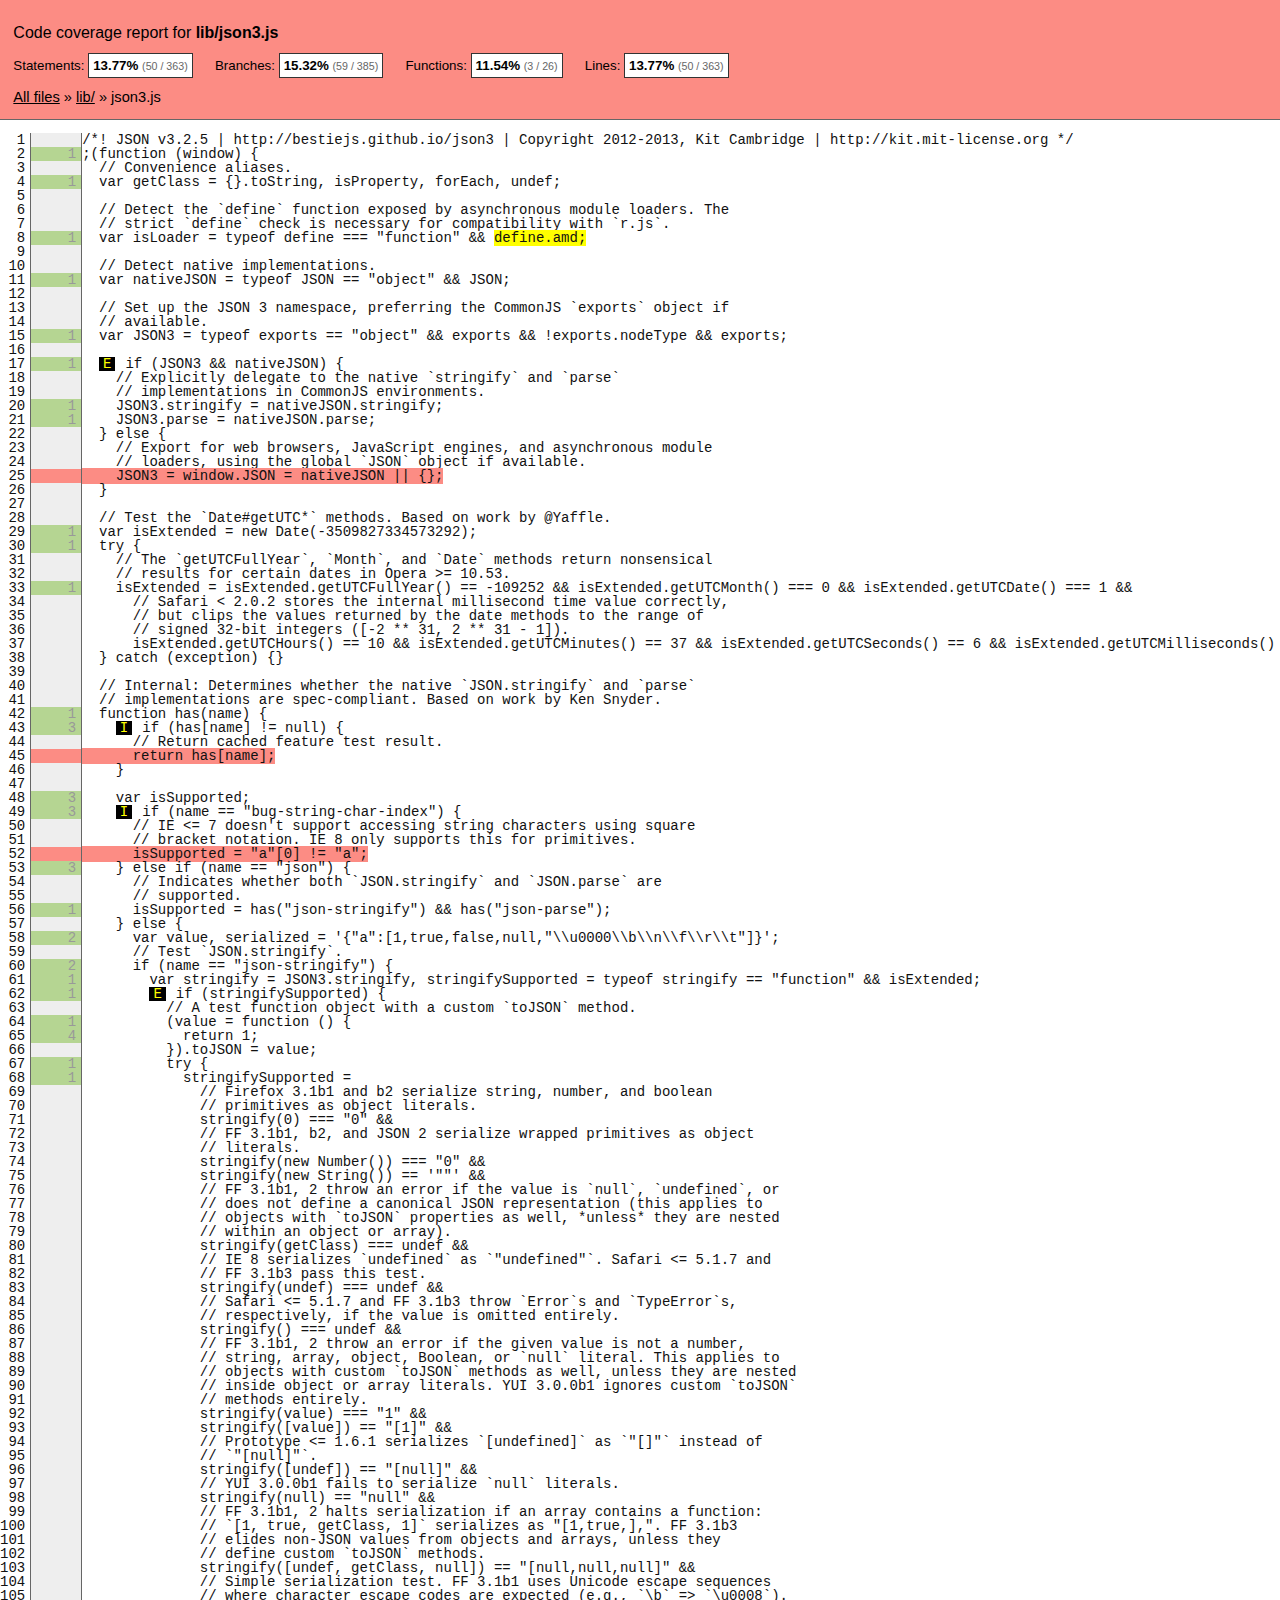
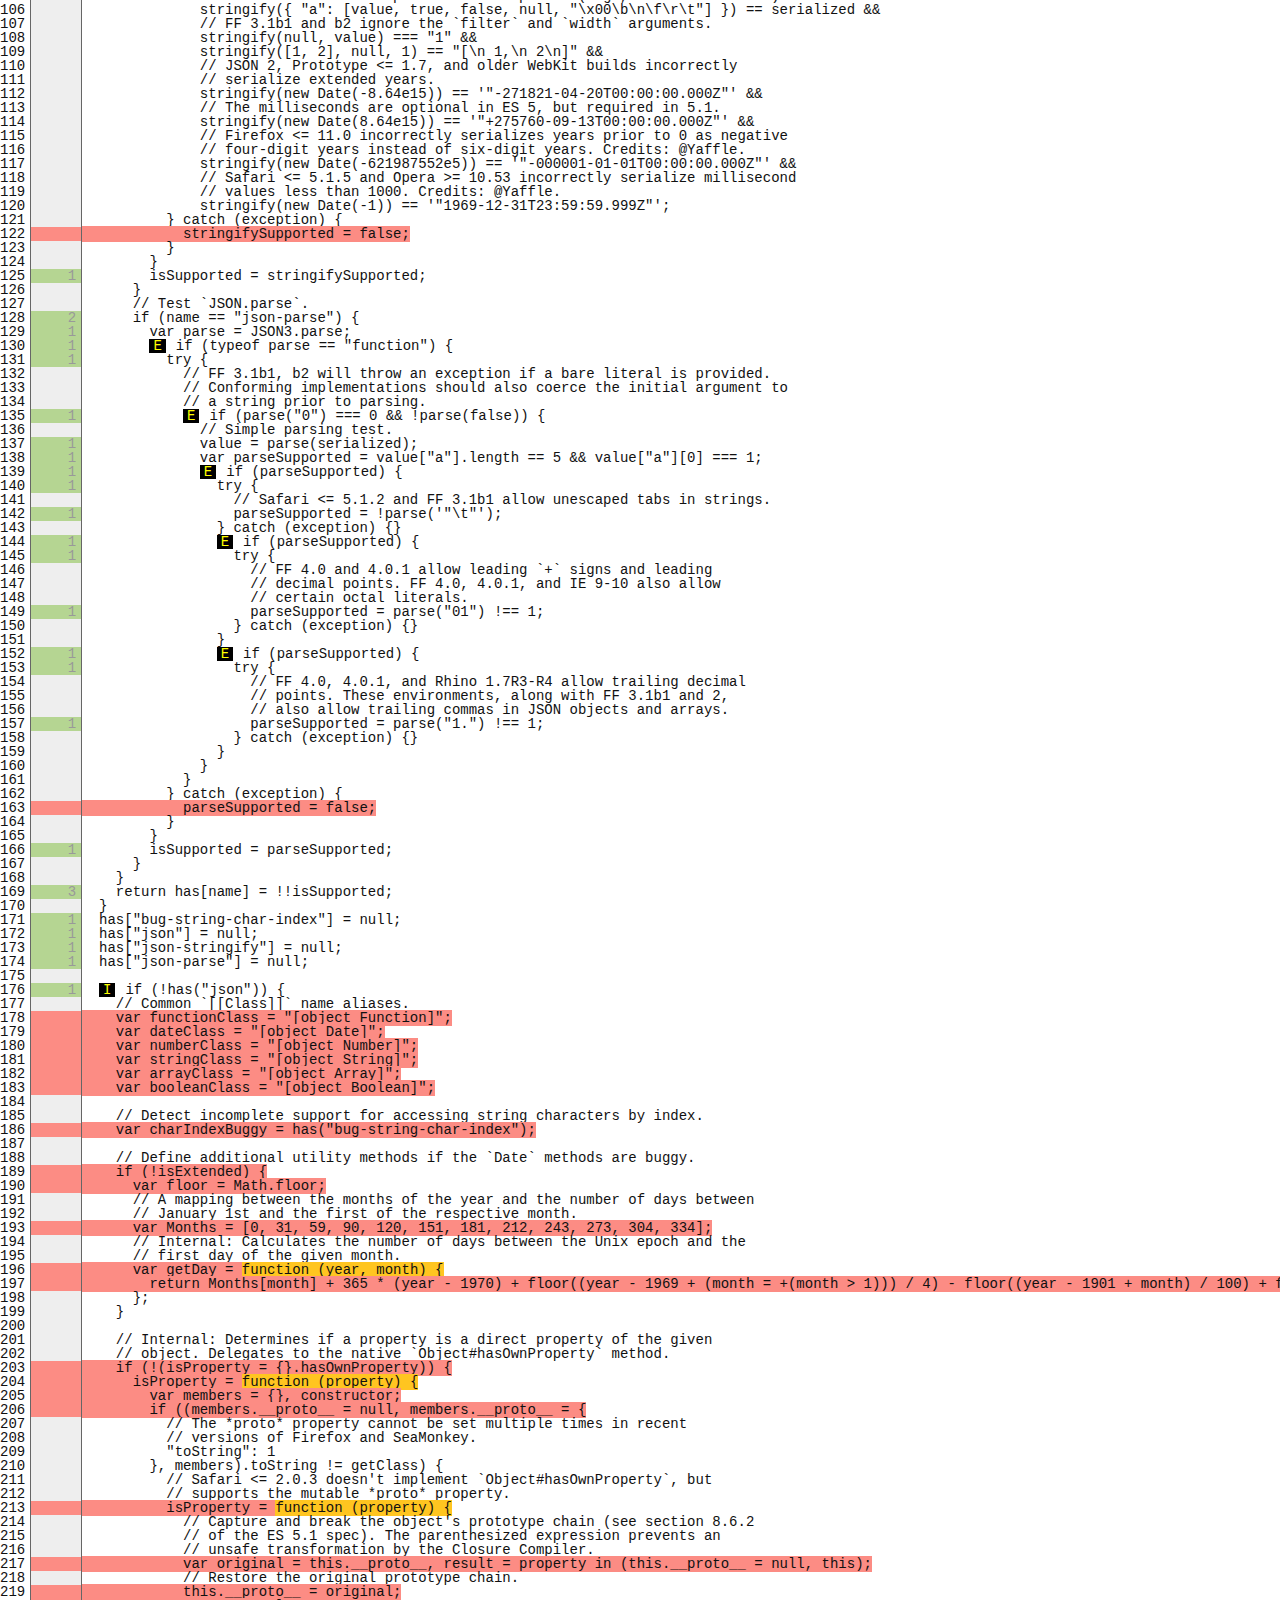
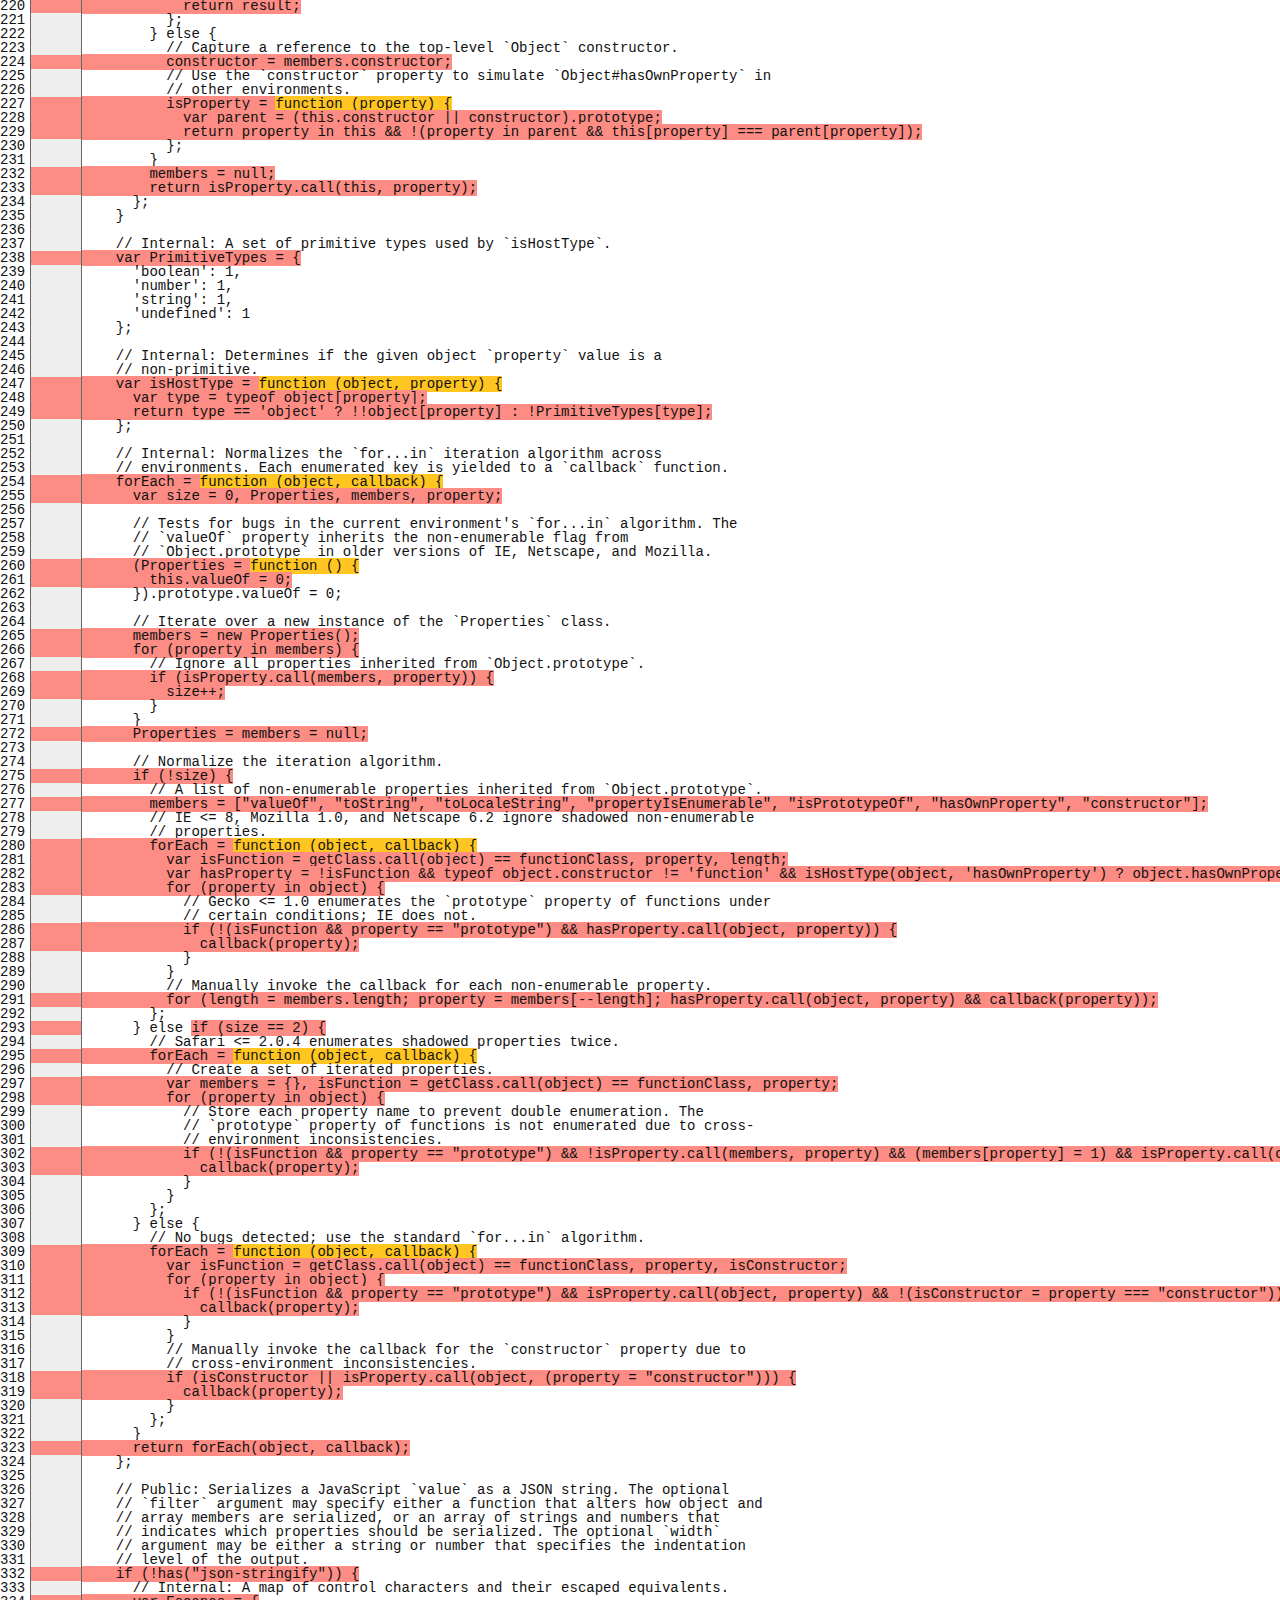
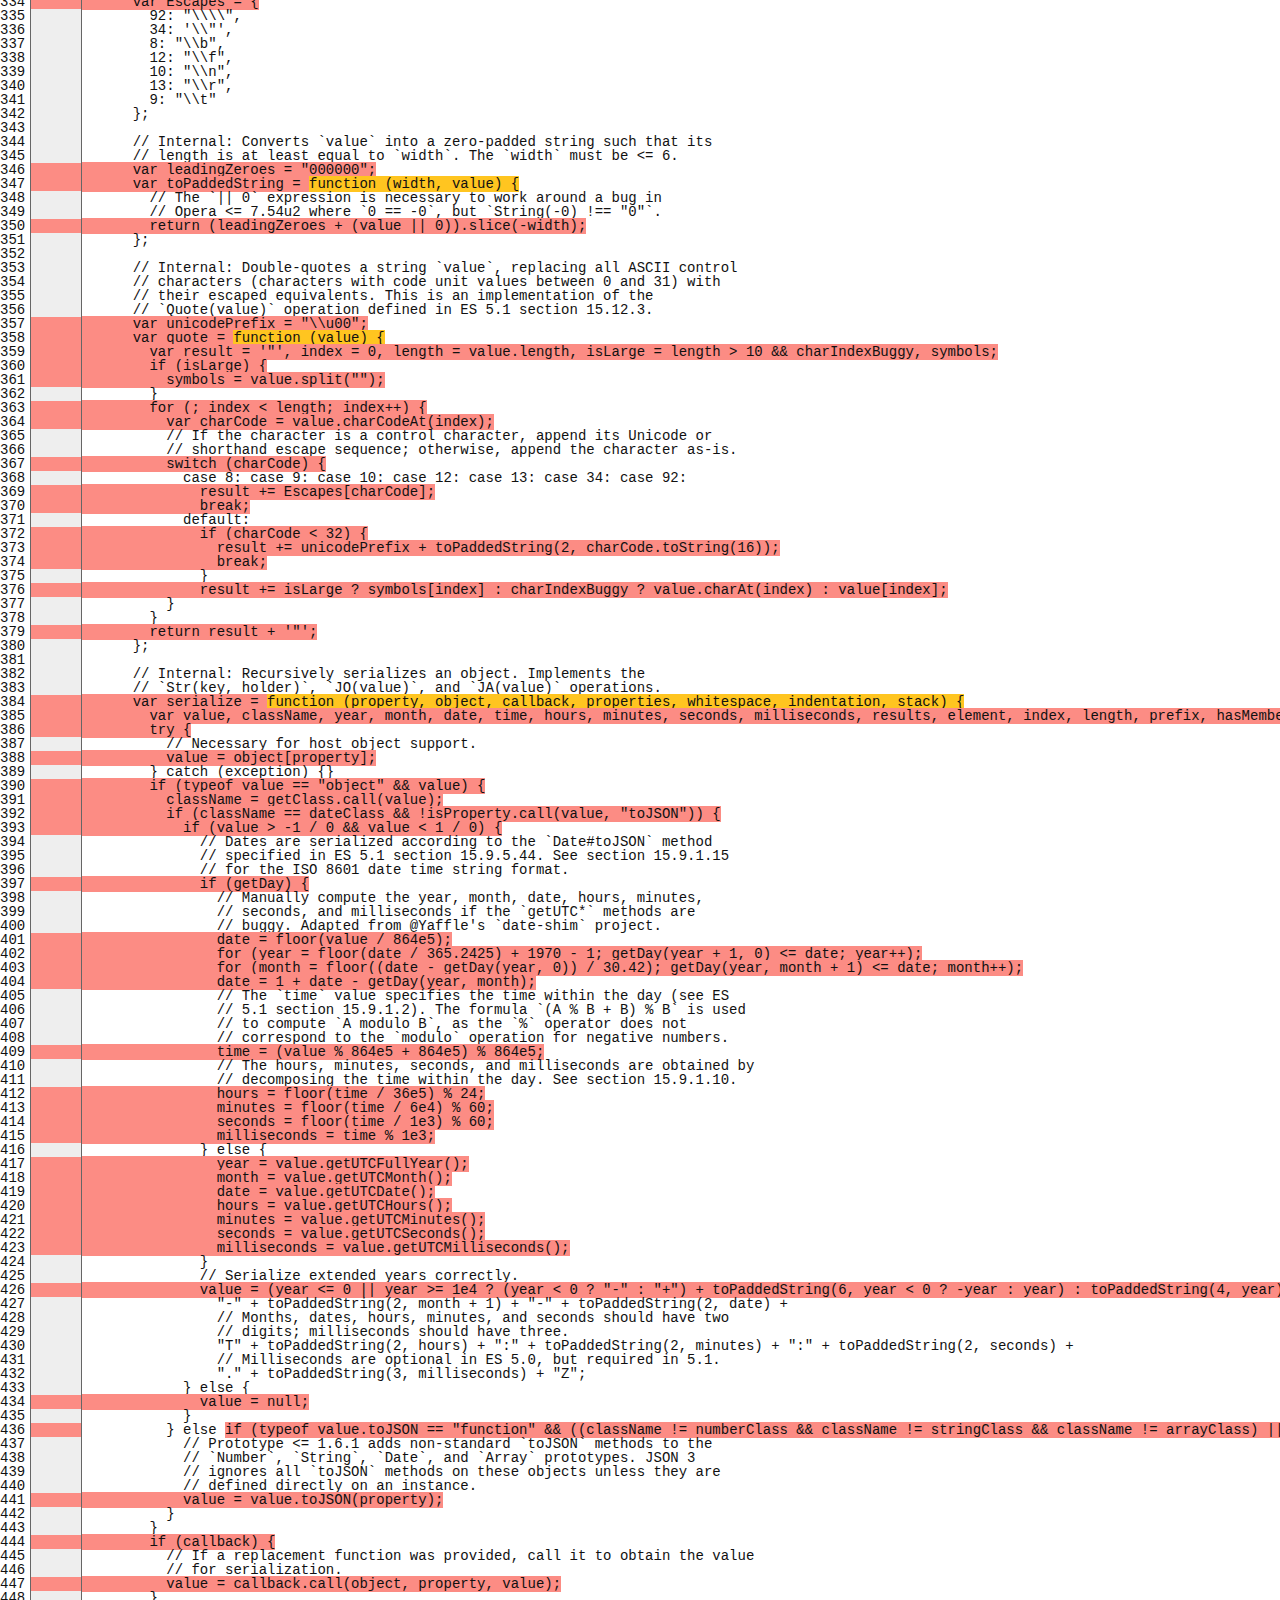
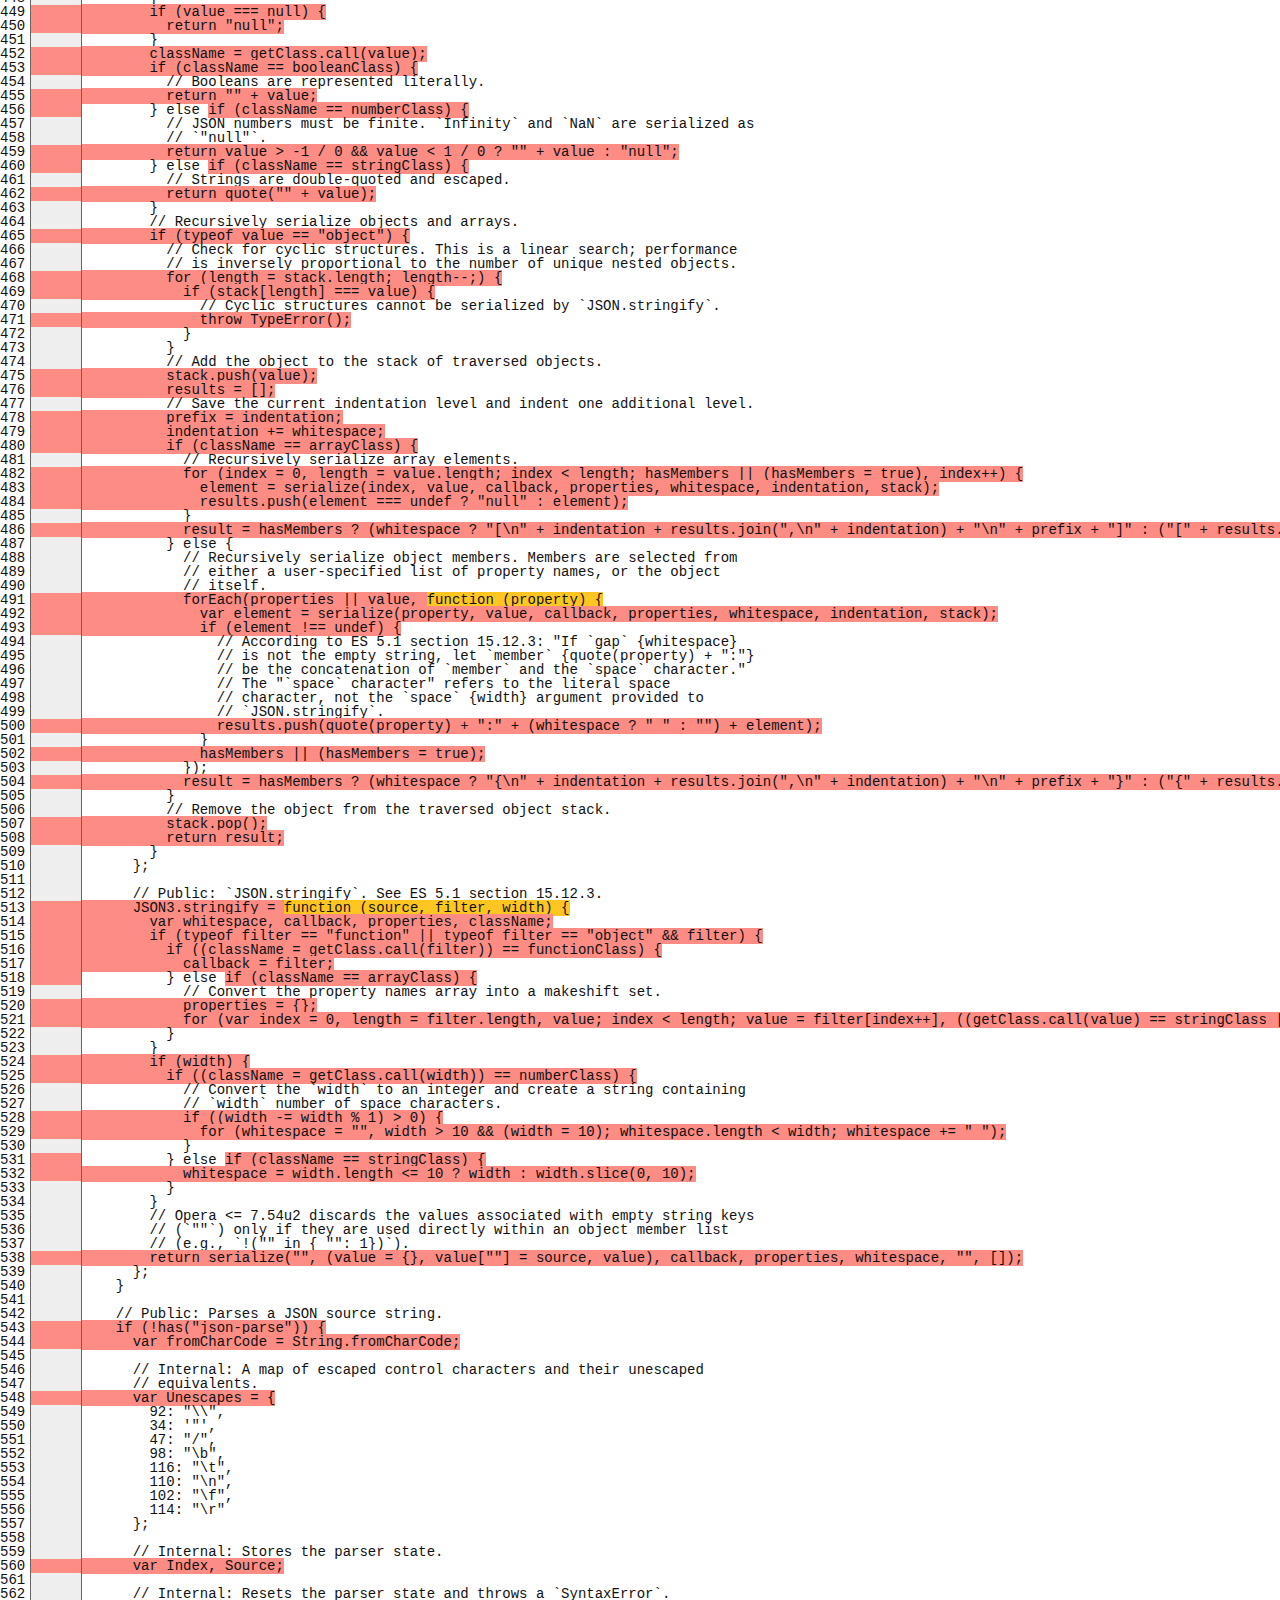
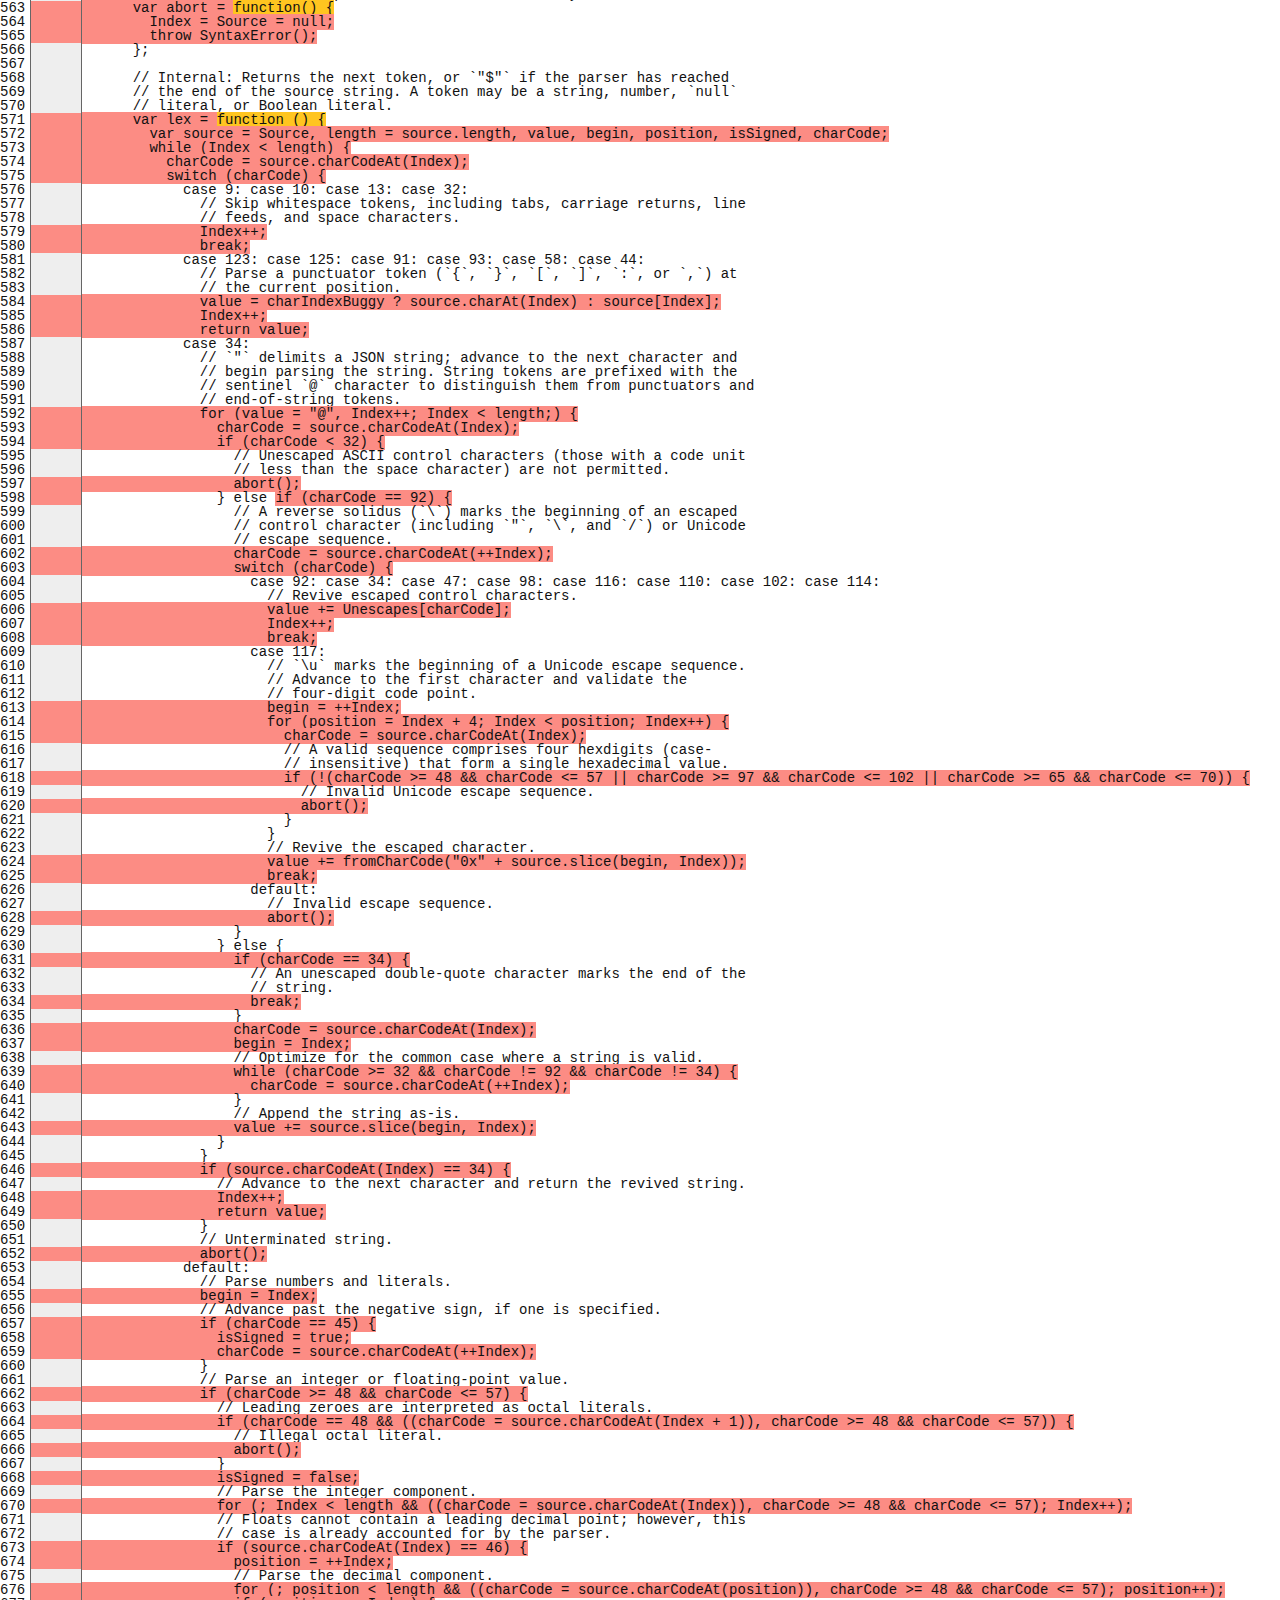
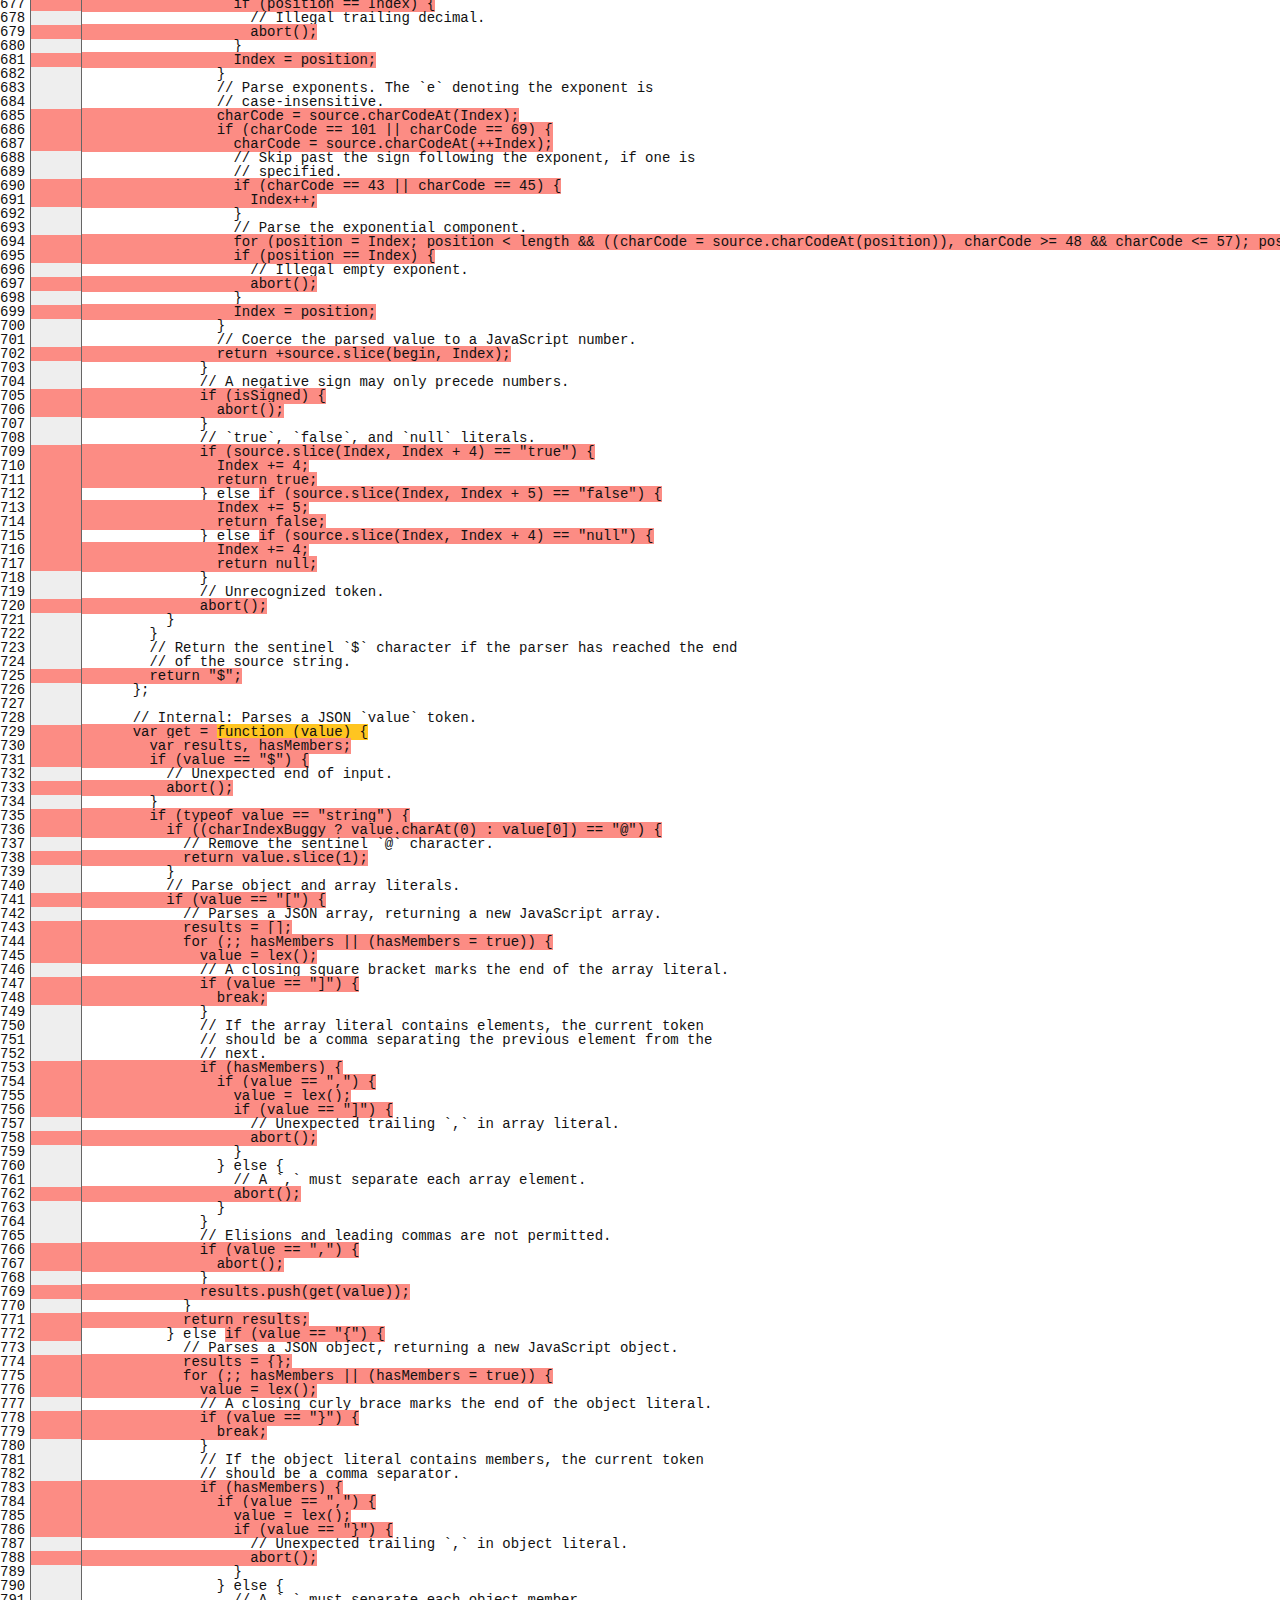
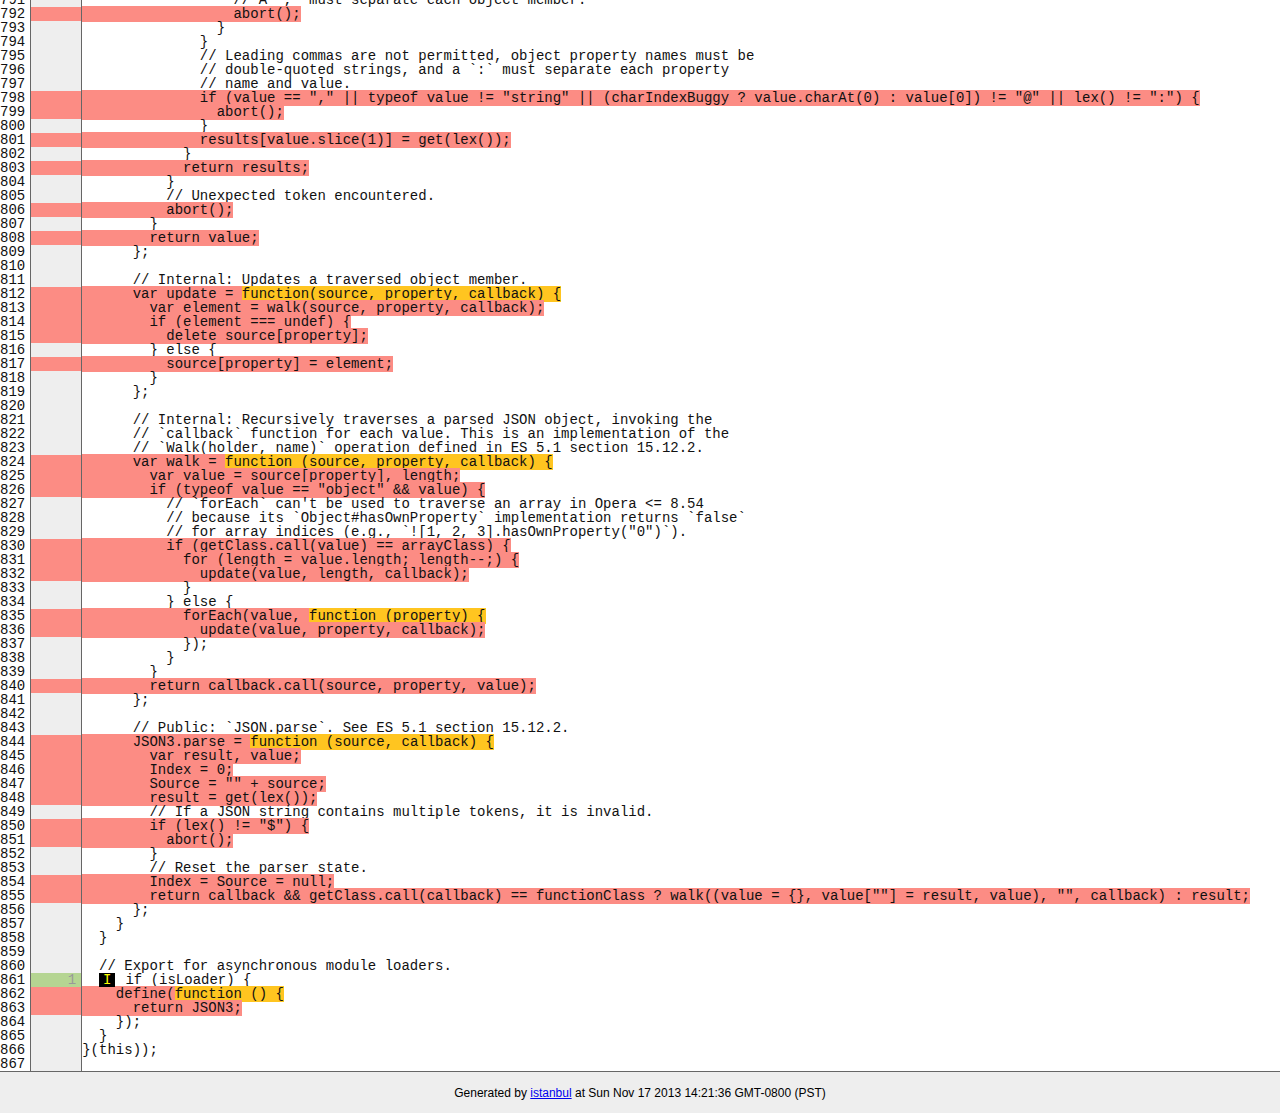
<file: _session 2/p5.FaceOSC/node_modules/socket.io-adapter/node_modules/json3/coverage/lcov-report/lib/json3.js.html>
<!doctype html>
<html lang="en">
<head>
    <title>Code coverage report for lib/json3.js</title>
    <meta charset="utf-8">

    <link rel="stylesheet" href="../prettify.css">

    <style>
        body, html {
            margin:0; padding: 0;
        }
        body {
            font-family: Helvetica Neue, Helvetica,Arial;
            font-size: 10pt;
        }
        div.header, div.footer {
            background: #eee;
            padding: 1em;
        }
        div.header {
            z-index: 100;
            position: fixed;
            top: 0;
            border-bottom: 1px solid #666;
            width: 100%;
        }
        div.footer {
            border-top: 1px solid #666;
        }
        div.body {
            margin-top: 10em;
        }
        div.meta {
            font-size: 90%;
            text-align: center;
        }
        h1, h2, h3 {
            font-weight: normal;
        }
        h1 {
            font-size: 12pt;
        }
        h2 {
            font-size: 10pt;
        }
        pre {
            font-family: Consolas, Menlo, Monaco, monospace;
            margin: 0;
            padding: 0;
            line-height: 14px;
            font-size: 14px;
            -moz-tab-size: 2;
            -o-tab-size:  2;
            tab-size: 2;
        }

        div.path { font-size: 110%; }
        div.path a:link, div.path a:visited { color: #000; }
        table.coverage { border-collapse: collapse; margin:0; padding: 0 }

        table.coverage td {
            margin: 0;
            padding: 0;
            color: #111;
            vertical-align: top;
        }
        table.coverage td.line-count {
            width: 50px;
            text-align: right;
            padding-right: 5px;
        }
        table.coverage td.line-coverage {
            color: #777 !important;
            text-align: right;
            border-left: 1px solid #666;
            border-right: 1px solid #666;
        }

        table.coverage td.text {
        }

        table.coverage td span.cline-any {
            display: inline-block;
            padding: 0 5px;
            width: 40px;
        }
        table.coverage td span.cline-neutral {
            background: #eee;
        }
        table.coverage td span.cline-yes {
            background: #b5d592;
            color: #999;
        }
        table.coverage td span.cline-no {
            background: #fc8c84;
        }

        .cstat-yes { color: #111; }
        .cstat-no { background: #fc8c84; color: #111; }
        .fstat-no { background: #ffc520; color: #111 !important; }
        .cbranch-no { background:  yellow !important; color: #111; }
        .missing-if-branch {
            display: inline-block;
            margin-right: 10px;
            position: relative;
            padding: 0 4px;
            background: black;
            color: yellow;
            xtext-decoration: line-through;
        }
        .missing-if-branch .typ {
            color: inherit !important;
        }

        .entity, .metric { font-weight: bold; }
        .metric { display: inline-block; border: 1px solid #333; padding: 0.3em; background: white; }
        .metric small { font-size: 80%; font-weight: normal; color: #666; }

        div.coverage-summary table { border-collapse: collapse; margin: 3em; font-size: 110%; }
        div.coverage-summary td, div.coverage-summary table  th { margin: 0; padding: 0.25em 1em; border-top: 1px solid #666; border-bottom: 1px solid #666; }
        div.coverage-summary th { text-align: left; border: 1px solid #666; background: #eee; font-weight: normal; }
        div.coverage-summary th.file { border-right: none !important; }
        div.coverage-summary th.pic { border-left: none !important; text-align: right; }
        div.coverage-summary th.pct { border-right: none !important; }
        div.coverage-summary th.abs { border-left: none !important; text-align: right; }
        div.coverage-summary td.pct { text-align: right; border-left: 1px solid #666; }
        div.coverage-summary td.abs { text-align: right; font-size: 90%; color: #444; border-right: 1px solid #666; }
        div.coverage-summary td.file { text-align: right; border-left: 1px solid #666; white-space: nowrap;  }
        div.coverage-summary td.pic { min-width: 120px !important;  }
        div.coverage-summary a:link { text-decoration: none; color: #000; }
        div.coverage-summary a:visited { text-decoration: none; color: #333; }
        div.coverage-summary a:hover { text-decoration: underline; }
        div.coverage-summary tfoot td { border-top: 1px solid #666; }

        div.coverage-summary .yui3-datatable-sort-indicator, div.coverage-summary .dummy-sort-indicator {
            height: 10px;
            width: 7px;
            display: inline-block;
            margin-left: 0.5em;
        }
        div.coverage-summary .yui3-datatable-sort-indicator {
            background: url("http://yui.yahooapis.com/3.6.0/build/datatable-sort/assets/skins/sam/sort-arrow-sprite.png") no-repeat scroll 0 0 transparent;
        }
        div.coverage-summary .yui3-datatable-sorted .yui3-datatable-sort-indicator {
            background-position: 0 -20px;
        }
        div.coverage-summary .yui3-datatable-sorted-desc .yui3-datatable-sort-indicator {
            background-position: 0 -10px;
        }

        .high { background: #b5d592 !important; }
        .medium { background: #ffe87c !important; }
        .low { background: #fc8c84 !important; }

        span.cover-fill, span.cover-empty {
            display:inline-block;
            border:1px solid #444;
            background: white;
            height: 12px;
        }
        span.cover-fill {
            background: #ccc;
            border-right: 1px solid #444;
        }
        span.cover-empty {
            background: white;
            border-left: none;
        }
        span.cover-full {
            border-right: none !important;
        }
        pre.prettyprint {
            border: none !important;
            padding: 0 !important;
            margin: 0 !important;
        }
        .com { color: #999 !important; }
    </style>
</head>
<body>
<div class="header low">
    <h1>Code coverage report for <span class="entity">lib/json3.js</span></h1>
    <h2>
        
        Statements: <span class="metric">13.77% <small>(50 / 363)</small></span> &nbsp;&nbsp;&nbsp;&nbsp;
        
        
        Branches: <span class="metric">15.32% <small>(59 / 385)</small></span> &nbsp;&nbsp;&nbsp;&nbsp;
        
        
        Functions: <span class="metric">11.54% <small>(3 / 26)</small></span> &nbsp;&nbsp;&nbsp;&nbsp;
        
        
        Lines: <span class="metric">13.77% <small>(50 / 363)</small></span> &nbsp;&nbsp;&nbsp;&nbsp;
        
    </h2>
    <div class="path"><a href="../index.html">All files</a> &#187; <a href="index.html">lib/</a> &#187; json3.js</div>
</div>
<div class="body">
<pre><table class="coverage">
<tr><td class="line-count">1
2
3
4
5
6
7
8
9
10
11
12
13
14
15
16
17
18
19
20
21
22
23
24
25
26
27
28
29
30
31
32
33
34
35
36
37
38
39
40
41
42
43
44
45
46
47
48
49
50
51
52
53
54
55
56
57
58
59
60
61
62
63
64
65
66
67
68
69
70
71
72
73
74
75
76
77
78
79
80
81
82
83
84
85
86
87
88
89
90
91
92
93
94
95
96
97
98
99
100
101
102
103
104
105
106
107
108
109
110
111
112
113
114
115
116
117
118
119
120
121
122
123
124
125
126
127
128
129
130
131
132
133
134
135
136
137
138
139
140
141
142
143
144
145
146
147
148
149
150
151
152
153
154
155
156
157
158
159
160
161
162
163
164
165
166
167
168
169
170
171
172
173
174
175
176
177
178
179
180
181
182
183
184
185
186
187
188
189
190
191
192
193
194
195
196
197
198
199
200
201
202
203
204
205
206
207
208
209
210
211
212
213
214
215
216
217
218
219
220
221
222
223
224
225
226
227
228
229
230
231
232
233
234
235
236
237
238
239
240
241
242
243
244
245
246
247
248
249
250
251
252
253
254
255
256
257
258
259
260
261
262
263
264
265
266
267
268
269
270
271
272
273
274
275
276
277
278
279
280
281
282
283
284
285
286
287
288
289
290
291
292
293
294
295
296
297
298
299
300
301
302
303
304
305
306
307
308
309
310
311
312
313
314
315
316
317
318
319
320
321
322
323
324
325
326
327
328
329
330
331
332
333
334
335
336
337
338
339
340
341
342
343
344
345
346
347
348
349
350
351
352
353
354
355
356
357
358
359
360
361
362
363
364
365
366
367
368
369
370
371
372
373
374
375
376
377
378
379
380
381
382
383
384
385
386
387
388
389
390
391
392
393
394
395
396
397
398
399
400
401
402
403
404
405
406
407
408
409
410
411
412
413
414
415
416
417
418
419
420
421
422
423
424
425
426
427
428
429
430
431
432
433
434
435
436
437
438
439
440
441
442
443
444
445
446
447
448
449
450
451
452
453
454
455
456
457
458
459
460
461
462
463
464
465
466
467
468
469
470
471
472
473
474
475
476
477
478
479
480
481
482
483
484
485
486
487
488
489
490
491
492
493
494
495
496
497
498
499
500
501
502
503
504
505
506
507
508
509
510
511
512
513
514
515
516
517
518
519
520
521
522
523
524
525
526
527
528
529
530
531
532
533
534
535
536
537
538
539
540
541
542
543
544
545
546
547
548
549
550
551
552
553
554
555
556
557
558
559
560
561
562
563
564
565
566
567
568
569
570
571
572
573
574
575
576
577
578
579
580
581
582
583
584
585
586
587
588
589
590
591
592
593
594
595
596
597
598
599
600
601
602
603
604
605
606
607
608
609
610
611
612
613
614
615
616
617
618
619
620
621
622
623
624
625
626
627
628
629
630
631
632
633
634
635
636
637
638
639
640
641
642
643
644
645
646
647
648
649
650
651
652
653
654
655
656
657
658
659
660
661
662
663
664
665
666
667
668
669
670
671
672
673
674
675
676
677
678
679
680
681
682
683
684
685
686
687
688
689
690
691
692
693
694
695
696
697
698
699
700
701
702
703
704
705
706
707
708
709
710
711
712
713
714
715
716
717
718
719
720
721
722
723
724
725
726
727
728
729
730
731
732
733
734
735
736
737
738
739
740
741
742
743
744
745
746
747
748
749
750
751
752
753
754
755
756
757
758
759
760
761
762
763
764
765
766
767
768
769
770
771
772
773
774
775
776
777
778
779
780
781
782
783
784
785
786
787
788
789
790
791
792
793
794
795
796
797
798
799
800
801
802
803
804
805
806
807
808
809
810
811
812
813
814
815
816
817
818
819
820
821
822
823
824
825
826
827
828
829
830
831
832
833
834
835
836
837
838
839
840
841
842
843
844
845
846
847
848
849
850
851
852
853
854
855
856
857
858
859
860
861
862
863
864
865
866
867</td><td class="line-coverage"><span class="cline-any cline-neutral">&nbsp;</span>
<span class="cline-any cline-yes">1</span>
<span class="cline-any cline-neutral">&nbsp;</span>
<span class="cline-any cline-yes">1</span>
<span class="cline-any cline-neutral">&nbsp;</span>
<span class="cline-any cline-neutral">&nbsp;</span>
<span class="cline-any cline-neutral">&nbsp;</span>
<span class="cline-any cline-yes">1</span>
<span class="cline-any cline-neutral">&nbsp;</span>
<span class="cline-any cline-neutral">&nbsp;</span>
<span class="cline-any cline-yes">1</span>
<span class="cline-any cline-neutral">&nbsp;</span>
<span class="cline-any cline-neutral">&nbsp;</span>
<span class="cline-any cline-neutral">&nbsp;</span>
<span class="cline-any cline-yes">1</span>
<span class="cline-any cline-neutral">&nbsp;</span>
<span class="cline-any cline-yes">1</span>
<span class="cline-any cline-neutral">&nbsp;</span>
<span class="cline-any cline-neutral">&nbsp;</span>
<span class="cline-any cline-yes">1</span>
<span class="cline-any cline-yes">1</span>
<span class="cline-any cline-neutral">&nbsp;</span>
<span class="cline-any cline-neutral">&nbsp;</span>
<span class="cline-any cline-neutral">&nbsp;</span>
<span class="cline-any cline-no">&nbsp;</span>
<span class="cline-any cline-neutral">&nbsp;</span>
<span class="cline-any cline-neutral">&nbsp;</span>
<span class="cline-any cline-neutral">&nbsp;</span>
<span class="cline-any cline-yes">1</span>
<span class="cline-any cline-yes">1</span>
<span class="cline-any cline-neutral">&nbsp;</span>
<span class="cline-any cline-neutral">&nbsp;</span>
<span class="cline-any cline-yes">1</span>
<span class="cline-any cline-neutral">&nbsp;</span>
<span class="cline-any cline-neutral">&nbsp;</span>
<span class="cline-any cline-neutral">&nbsp;</span>
<span class="cline-any cline-neutral">&nbsp;</span>
<span class="cline-any cline-neutral">&nbsp;</span>
<span class="cline-any cline-neutral">&nbsp;</span>
<span class="cline-any cline-neutral">&nbsp;</span>
<span class="cline-any cline-neutral">&nbsp;</span>
<span class="cline-any cline-yes">1</span>
<span class="cline-any cline-yes">3</span>
<span class="cline-any cline-neutral">&nbsp;</span>
<span class="cline-any cline-no">&nbsp;</span>
<span class="cline-any cline-neutral">&nbsp;</span>
<span class="cline-any cline-neutral">&nbsp;</span>
<span class="cline-any cline-yes">3</span>
<span class="cline-any cline-yes">3</span>
<span class="cline-any cline-neutral">&nbsp;</span>
<span class="cline-any cline-neutral">&nbsp;</span>
<span class="cline-any cline-no">&nbsp;</span>
<span class="cline-any cline-yes">3</span>
<span class="cline-any cline-neutral">&nbsp;</span>
<span class="cline-any cline-neutral">&nbsp;</span>
<span class="cline-any cline-yes">1</span>
<span class="cline-any cline-neutral">&nbsp;</span>
<span class="cline-any cline-yes">2</span>
<span class="cline-any cline-neutral">&nbsp;</span>
<span class="cline-any cline-yes">2</span>
<span class="cline-any cline-yes">1</span>
<span class="cline-any cline-yes">1</span>
<span class="cline-any cline-neutral">&nbsp;</span>
<span class="cline-any cline-yes">1</span>
<span class="cline-any cline-yes">4</span>
<span class="cline-any cline-neutral">&nbsp;</span>
<span class="cline-any cline-yes">1</span>
<span class="cline-any cline-yes">1</span>
<span class="cline-any cline-neutral">&nbsp;</span>
<span class="cline-any cline-neutral">&nbsp;</span>
<span class="cline-any cline-neutral">&nbsp;</span>
<span class="cline-any cline-neutral">&nbsp;</span>
<span class="cline-any cline-neutral">&nbsp;</span>
<span class="cline-any cline-neutral">&nbsp;</span>
<span class="cline-any cline-neutral">&nbsp;</span>
<span class="cline-any cline-neutral">&nbsp;</span>
<span class="cline-any cline-neutral">&nbsp;</span>
<span class="cline-any cline-neutral">&nbsp;</span>
<span class="cline-any cline-neutral">&nbsp;</span>
<span class="cline-any cline-neutral">&nbsp;</span>
<span class="cline-any cline-neutral">&nbsp;</span>
<span class="cline-any cline-neutral">&nbsp;</span>
<span class="cline-any cline-neutral">&nbsp;</span>
<span class="cline-any cline-neutral">&nbsp;</span>
<span class="cline-any cline-neutral">&nbsp;</span>
<span class="cline-any cline-neutral">&nbsp;</span>
<span class="cline-any cline-neutral">&nbsp;</span>
<span class="cline-any cline-neutral">&nbsp;</span>
<span class="cline-any cline-neutral">&nbsp;</span>
<span class="cline-any cline-neutral">&nbsp;</span>
<span class="cline-any cline-neutral">&nbsp;</span>
<span class="cline-any cline-neutral">&nbsp;</span>
<span class="cline-any cline-neutral">&nbsp;</span>
<span class="cline-any cline-neutral">&nbsp;</span>
<span class="cline-any cline-neutral">&nbsp;</span>
<span class="cline-any cline-neutral">&nbsp;</span>
<span class="cline-any cline-neutral">&nbsp;</span>
<span class="cline-any cline-neutral">&nbsp;</span>
<span class="cline-any cline-neutral">&nbsp;</span>
<span class="cline-any cline-neutral">&nbsp;</span>
<span class="cline-any cline-neutral">&nbsp;</span>
<span class="cline-any cline-neutral">&nbsp;</span>
<span class="cline-any cline-neutral">&nbsp;</span>
<span class="cline-any cline-neutral">&nbsp;</span>
<span class="cline-any cline-neutral">&nbsp;</span>
<span class="cline-any cline-neutral">&nbsp;</span>
<span class="cline-any cline-neutral">&nbsp;</span>
<span class="cline-any cline-neutral">&nbsp;</span>
<span class="cline-any cline-neutral">&nbsp;</span>
<span class="cline-any cline-neutral">&nbsp;</span>
<span class="cline-any cline-neutral">&nbsp;</span>
<span class="cline-any cline-neutral">&nbsp;</span>
<span class="cline-any cline-neutral">&nbsp;</span>
<span class="cline-any cline-neutral">&nbsp;</span>
<span class="cline-any cline-neutral">&nbsp;</span>
<span class="cline-any cline-neutral">&nbsp;</span>
<span class="cline-any cline-neutral">&nbsp;</span>
<span class="cline-any cline-neutral">&nbsp;</span>
<span class="cline-any cline-neutral">&nbsp;</span>
<span class="cline-any cline-neutral">&nbsp;</span>
<span class="cline-any cline-neutral">&nbsp;</span>
<span class="cline-any cline-no">&nbsp;</span>
<span class="cline-any cline-neutral">&nbsp;</span>
<span class="cline-any cline-neutral">&nbsp;</span>
<span class="cline-any cline-yes">1</span>
<span class="cline-any cline-neutral">&nbsp;</span>
<span class="cline-any cline-neutral">&nbsp;</span>
<span class="cline-any cline-yes">2</span>
<span class="cline-any cline-yes">1</span>
<span class="cline-any cline-yes">1</span>
<span class="cline-any cline-yes">1</span>
<span class="cline-any cline-neutral">&nbsp;</span>
<span class="cline-any cline-neutral">&nbsp;</span>
<span class="cline-any cline-neutral">&nbsp;</span>
<span class="cline-any cline-yes">1</span>
<span class="cline-any cline-neutral">&nbsp;</span>
<span class="cline-any cline-yes">1</span>
<span class="cline-any cline-yes">1</span>
<span class="cline-any cline-yes">1</span>
<span class="cline-any cline-yes">1</span>
<span class="cline-any cline-neutral">&nbsp;</span>
<span class="cline-any cline-yes">1</span>
<span class="cline-any cline-neutral">&nbsp;</span>
<span class="cline-any cline-yes">1</span>
<span class="cline-any cline-yes">1</span>
<span class="cline-any cline-neutral">&nbsp;</span>
<span class="cline-any cline-neutral">&nbsp;</span>
<span class="cline-any cline-neutral">&nbsp;</span>
<span class="cline-any cline-yes">1</span>
<span class="cline-any cline-neutral">&nbsp;</span>
<span class="cline-any cline-neutral">&nbsp;</span>
<span class="cline-any cline-yes">1</span>
<span class="cline-any cline-yes">1</span>
<span class="cline-any cline-neutral">&nbsp;</span>
<span class="cline-any cline-neutral">&nbsp;</span>
<span class="cline-any cline-neutral">&nbsp;</span>
<span class="cline-any cline-yes">1</span>
<span class="cline-any cline-neutral">&nbsp;</span>
<span class="cline-any cline-neutral">&nbsp;</span>
<span class="cline-any cline-neutral">&nbsp;</span>
<span class="cline-any cline-neutral">&nbsp;</span>
<span class="cline-any cline-neutral">&nbsp;</span>
<span class="cline-any cline-no">&nbsp;</span>
<span class="cline-any cline-neutral">&nbsp;</span>
<span class="cline-any cline-neutral">&nbsp;</span>
<span class="cline-any cline-yes">1</span>
<span class="cline-any cline-neutral">&nbsp;</span>
<span class="cline-any cline-neutral">&nbsp;</span>
<span class="cline-any cline-yes">3</span>
<span class="cline-any cline-neutral">&nbsp;</span>
<span class="cline-any cline-yes">1</span>
<span class="cline-any cline-yes">1</span>
<span class="cline-any cline-yes">1</span>
<span class="cline-any cline-yes">1</span>
<span class="cline-any cline-neutral">&nbsp;</span>
<span class="cline-any cline-yes">1</span>
<span class="cline-any cline-neutral">&nbsp;</span>
<span class="cline-any cline-no">&nbsp;</span>
<span class="cline-any cline-no">&nbsp;</span>
<span class="cline-any cline-no">&nbsp;</span>
<span class="cline-any cline-no">&nbsp;</span>
<span class="cline-any cline-no">&nbsp;</span>
<span class="cline-any cline-no">&nbsp;</span>
<span class="cline-any cline-neutral">&nbsp;</span>
<span class="cline-any cline-neutral">&nbsp;</span>
<span class="cline-any cline-no">&nbsp;</span>
<span class="cline-any cline-neutral">&nbsp;</span>
<span class="cline-any cline-neutral">&nbsp;</span>
<span class="cline-any cline-no">&nbsp;</span>
<span class="cline-any cline-no">&nbsp;</span>
<span class="cline-any cline-neutral">&nbsp;</span>
<span class="cline-any cline-neutral">&nbsp;</span>
<span class="cline-any cline-no">&nbsp;</span>
<span class="cline-any cline-neutral">&nbsp;</span>
<span class="cline-any cline-neutral">&nbsp;</span>
<span class="cline-any cline-no">&nbsp;</span>
<span class="cline-any cline-no">&nbsp;</span>
<span class="cline-any cline-neutral">&nbsp;</span>
<span class="cline-any cline-neutral">&nbsp;</span>
<span class="cline-any cline-neutral">&nbsp;</span>
<span class="cline-any cline-neutral">&nbsp;</span>
<span class="cline-any cline-neutral">&nbsp;</span>
<span class="cline-any cline-no">&nbsp;</span>
<span class="cline-any cline-no">&nbsp;</span>
<span class="cline-any cline-no">&nbsp;</span>
<span class="cline-any cline-no">&nbsp;</span>
<span class="cline-any cline-neutral">&nbsp;</span>
<span class="cline-any cline-neutral">&nbsp;</span>
<span class="cline-any cline-neutral">&nbsp;</span>
<span class="cline-any cline-neutral">&nbsp;</span>
<span class="cline-any cline-neutral">&nbsp;</span>
<span class="cline-any cline-neutral">&nbsp;</span>
<span class="cline-any cline-no">&nbsp;</span>
<span class="cline-any cline-neutral">&nbsp;</span>
<span class="cline-any cline-neutral">&nbsp;</span>
<span class="cline-any cline-neutral">&nbsp;</span>
<span class="cline-any cline-no">&nbsp;</span>
<span class="cline-any cline-neutral">&nbsp;</span>
<span class="cline-any cline-no">&nbsp;</span>
<span class="cline-any cline-no">&nbsp;</span>
<span class="cline-any cline-neutral">&nbsp;</span>
<span class="cline-any cline-neutral">&nbsp;</span>
<span class="cline-any cline-neutral">&nbsp;</span>
<span class="cline-any cline-no">&nbsp;</span>
<span class="cline-any cline-neutral">&nbsp;</span>
<span class="cline-any cline-neutral">&nbsp;</span>
<span class="cline-any cline-no">&nbsp;</span>
<span class="cline-any cline-no">&nbsp;</span>
<span class="cline-any cline-no">&nbsp;</span>
<span class="cline-any cline-neutral">&nbsp;</span>
<span class="cline-any cline-neutral">&nbsp;</span>
<span class="cline-any cline-no">&nbsp;</span>
<span class="cline-any cline-no">&nbsp;</span>
<span class="cline-any cline-neutral">&nbsp;</span>
<span class="cline-any cline-neutral">&nbsp;</span>
<span class="cline-any cline-neutral">&nbsp;</span>
<span class="cline-any cline-neutral">&nbsp;</span>
<span class="cline-any cline-no">&nbsp;</span>
<span class="cline-any cline-neutral">&nbsp;</span>
<span class="cline-any cline-neutral">&nbsp;</span>
<span class="cline-any cline-neutral">&nbsp;</span>
<span class="cline-any cline-neutral">&nbsp;</span>
<span class="cline-any cline-neutral">&nbsp;</span>
<span class="cline-any cline-neutral">&nbsp;</span>
<span class="cline-any cline-neutral">&nbsp;</span>
<span class="cline-any cline-neutral">&nbsp;</span>
<span class="cline-any cline-no">&nbsp;</span>
<span class="cline-any cline-no">&nbsp;</span>
<span class="cline-any cline-no">&nbsp;</span>
<span class="cline-any cline-neutral">&nbsp;</span>
<span class="cline-any cline-neutral">&nbsp;</span>
<span class="cline-any cline-neutral">&nbsp;</span>
<span class="cline-any cline-neutral">&nbsp;</span>
<span class="cline-any cline-no">&nbsp;</span>
<span class="cline-any cline-no">&nbsp;</span>
<span class="cline-any cline-neutral">&nbsp;</span>
<span class="cline-any cline-neutral">&nbsp;</span>
<span class="cline-any cline-neutral">&nbsp;</span>
<span class="cline-any cline-neutral">&nbsp;</span>
<span class="cline-any cline-no">&nbsp;</span>
<span class="cline-any cline-no">&nbsp;</span>
<span class="cline-any cline-neutral">&nbsp;</span>
<span class="cline-any cline-neutral">&nbsp;</span>
<span class="cline-any cline-neutral">&nbsp;</span>
<span class="cline-any cline-no">&nbsp;</span>
<span class="cline-any cline-no">&nbsp;</span>
<span class="cline-any cline-neutral">&nbsp;</span>
<span class="cline-any cline-no">&nbsp;</span>
<span class="cline-any cline-no">&nbsp;</span>
<span class="cline-any cline-neutral">&nbsp;</span>
<span class="cline-any cline-neutral">&nbsp;</span>
<span class="cline-any cline-no">&nbsp;</span>
<span class="cline-any cline-neutral">&nbsp;</span>
<span class="cline-any cline-neutral">&nbsp;</span>
<span class="cline-any cline-no">&nbsp;</span>
<span class="cline-any cline-neutral">&nbsp;</span>
<span class="cline-any cline-no">&nbsp;</span>
<span class="cline-any cline-neutral">&nbsp;</span>
<span class="cline-any cline-neutral">&nbsp;</span>
<span class="cline-any cline-no">&nbsp;</span>
<span class="cline-any cline-no">&nbsp;</span>
<span class="cline-any cline-no">&nbsp;</span>
<span class="cline-any cline-no">&nbsp;</span>
<span class="cline-any cline-neutral">&nbsp;</span>
<span class="cline-any cline-neutral">&nbsp;</span>
<span class="cline-any cline-no">&nbsp;</span>
<span class="cline-any cline-no">&nbsp;</span>
<span class="cline-any cline-neutral">&nbsp;</span>
<span class="cline-any cline-neutral">&nbsp;</span>
<span class="cline-any cline-neutral">&nbsp;</span>
<span class="cline-any cline-no">&nbsp;</span>
<span class="cline-any cline-neutral">&nbsp;</span>
<span class="cline-any cline-no">&nbsp;</span>
<span class="cline-any cline-neutral">&nbsp;</span>
<span class="cline-any cline-no">&nbsp;</span>
<span class="cline-any cline-neutral">&nbsp;</span>
<span class="cline-any cline-no">&nbsp;</span>
<span class="cline-any cline-no">&nbsp;</span>
<span class="cline-any cline-neutral">&nbsp;</span>
<span class="cline-any cline-neutral">&nbsp;</span>
<span class="cline-any cline-neutral">&nbsp;</span>
<span class="cline-any cline-no">&nbsp;</span>
<span class="cline-any cline-no">&nbsp;</span>
<span class="cline-any cline-neutral">&nbsp;</span>
<span class="cline-any cline-neutral">&nbsp;</span>
<span class="cline-any cline-neutral">&nbsp;</span>
<span class="cline-any cline-neutral">&nbsp;</span>
<span class="cline-any cline-neutral">&nbsp;</span>
<span class="cline-any cline-no">&nbsp;</span>
<span class="cline-any cline-no">&nbsp;</span>
<span class="cline-any cline-no">&nbsp;</span>
<span class="cline-any cline-no">&nbsp;</span>
<span class="cline-any cline-no">&nbsp;</span>
<span class="cline-any cline-neutral">&nbsp;</span>
<span class="cline-any cline-neutral">&nbsp;</span>
<span class="cline-any cline-neutral">&nbsp;</span>
<span class="cline-any cline-neutral">&nbsp;</span>
<span class="cline-any cline-no">&nbsp;</span>
<span class="cline-any cline-no">&nbsp;</span>
<span class="cline-any cline-neutral">&nbsp;</span>
<span class="cline-any cline-neutral">&nbsp;</span>
<span class="cline-any cline-neutral">&nbsp;</span>
<span class="cline-any cline-no">&nbsp;</span>
<span class="cline-any cline-neutral">&nbsp;</span>
<span class="cline-any cline-neutral">&nbsp;</span>
<span class="cline-any cline-neutral">&nbsp;</span>
<span class="cline-any cline-neutral">&nbsp;</span>
<span class="cline-any cline-neutral">&nbsp;</span>
<span class="cline-any cline-neutral">&nbsp;</span>
<span class="cline-any cline-neutral">&nbsp;</span>
<span class="cline-any cline-neutral">&nbsp;</span>
<span class="cline-any cline-no">&nbsp;</span>
<span class="cline-any cline-neutral">&nbsp;</span>
<span class="cline-any cline-no">&nbsp;</span>
<span class="cline-any cline-neutral">&nbsp;</span>
<span class="cline-any cline-neutral">&nbsp;</span>
<span class="cline-any cline-neutral">&nbsp;</span>
<span class="cline-any cline-neutral">&nbsp;</span>
<span class="cline-any cline-neutral">&nbsp;</span>
<span class="cline-any cline-neutral">&nbsp;</span>
<span class="cline-any cline-neutral">&nbsp;</span>
<span class="cline-any cline-neutral">&nbsp;</span>
<span class="cline-any cline-neutral">&nbsp;</span>
<span class="cline-any cline-neutral">&nbsp;</span>
<span class="cline-any cline-neutral">&nbsp;</span>
<span class="cline-any cline-no">&nbsp;</span>
<span class="cline-any cline-no">&nbsp;</span>
<span class="cline-any cline-neutral">&nbsp;</span>
<span class="cline-any cline-neutral">&nbsp;</span>
<span class="cline-any cline-no">&nbsp;</span>
<span class="cline-any cline-neutral">&nbsp;</span>
<span class="cline-any cline-neutral">&nbsp;</span>
<span class="cline-any cline-neutral">&nbsp;</span>
<span class="cline-any cline-neutral">&nbsp;</span>
<span class="cline-any cline-neutral">&nbsp;</span>
<span class="cline-any cline-neutral">&nbsp;</span>
<span class="cline-any cline-no">&nbsp;</span>
<span class="cline-any cline-no">&nbsp;</span>
<span class="cline-any cline-no">&nbsp;</span>
<span class="cline-any cline-no">&nbsp;</span>
<span class="cline-any cline-no">&nbsp;</span>
<span class="cline-any cline-neutral">&nbsp;</span>
<span class="cline-any cline-no">&nbsp;</span>
<span class="cline-any cline-no">&nbsp;</span>
<span class="cline-any cline-neutral">&nbsp;</span>
<span class="cline-any cline-neutral">&nbsp;</span>
<span class="cline-any cline-no">&nbsp;</span>
<span class="cline-any cline-neutral">&nbsp;</span>
<span class="cline-any cline-no">&nbsp;</span>
<span class="cline-any cline-no">&nbsp;</span>
<span class="cline-any cline-neutral">&nbsp;</span>
<span class="cline-any cline-no">&nbsp;</span>
<span class="cline-any cline-no">&nbsp;</span>
<span class="cline-any cline-no">&nbsp;</span>
<span class="cline-any cline-neutral">&nbsp;</span>
<span class="cline-any cline-no">&nbsp;</span>
<span class="cline-any cline-neutral">&nbsp;</span>
<span class="cline-any cline-neutral">&nbsp;</span>
<span class="cline-any cline-no">&nbsp;</span>
<span class="cline-any cline-neutral">&nbsp;</span>
<span class="cline-any cline-neutral">&nbsp;</span>
<span class="cline-any cline-neutral">&nbsp;</span>
<span class="cline-any cline-neutral">&nbsp;</span>
<span class="cline-any cline-no">&nbsp;</span>
<span class="cline-any cline-no">&nbsp;</span>
<span class="cline-any cline-no">&nbsp;</span>
<span class="cline-any cline-neutral">&nbsp;</span>
<span class="cline-any cline-no">&nbsp;</span>
<span class="cline-any cline-neutral">&nbsp;</span>
<span class="cline-any cline-no">&nbsp;</span>
<span class="cline-any cline-no">&nbsp;</span>
<span class="cline-any cline-no">&nbsp;</span>
<span class="cline-any cline-no">&nbsp;</span>
<span class="cline-any cline-neutral">&nbsp;</span>
<span class="cline-any cline-neutral">&nbsp;</span>
<span class="cline-any cline-neutral">&nbsp;</span>
<span class="cline-any cline-no">&nbsp;</span>
<span class="cline-any cline-neutral">&nbsp;</span>
<span class="cline-any cline-neutral">&nbsp;</span>
<span class="cline-any cline-neutral">&nbsp;</span>
<span class="cline-any cline-no">&nbsp;</span>
<span class="cline-any cline-no">&nbsp;</span>
<span class="cline-any cline-no">&nbsp;</span>
<span class="cline-any cline-no">&nbsp;</span>
<span class="cline-any cline-neutral">&nbsp;</span>
<span class="cline-any cline-neutral">&nbsp;</span>
<span class="cline-any cline-neutral">&nbsp;</span>
<span class="cline-any cline-neutral">&nbsp;</span>
<span class="cline-any cline-no">&nbsp;</span>
<span class="cline-any cline-neutral">&nbsp;</span>
<span class="cline-any cline-neutral">&nbsp;</span>
<span class="cline-any cline-no">&nbsp;</span>
<span class="cline-any cline-no">&nbsp;</span>
<span class="cline-any cline-no">&nbsp;</span>
<span class="cline-any cline-no">&nbsp;</span>
<span class="cline-any cline-neutral">&nbsp;</span>
<span class="cline-any cline-no">&nbsp;</span>
<span class="cline-any cline-no">&nbsp;</span>
<span class="cline-any cline-no">&nbsp;</span>
<span class="cline-any cline-no">&nbsp;</span>
<span class="cline-any cline-no">&nbsp;</span>
<span class="cline-any cline-no">&nbsp;</span>
<span class="cline-any cline-no">&nbsp;</span>
<span class="cline-any cline-neutral">&nbsp;</span>
<span class="cline-any cline-neutral">&nbsp;</span>
<span class="cline-any cline-no">&nbsp;</span>
<span class="cline-any cline-neutral">&nbsp;</span>
<span class="cline-any cline-neutral">&nbsp;</span>
<span class="cline-any cline-neutral">&nbsp;</span>
<span class="cline-any cline-neutral">&nbsp;</span>
<span class="cline-any cline-neutral">&nbsp;</span>
<span class="cline-any cline-neutral">&nbsp;</span>
<span class="cline-any cline-neutral">&nbsp;</span>
<span class="cline-any cline-no">&nbsp;</span>
<span class="cline-any cline-neutral">&nbsp;</span>
<span class="cline-any cline-no">&nbsp;</span>
<span class="cline-any cline-neutral">&nbsp;</span>
<span class="cline-any cline-neutral">&nbsp;</span>
<span class="cline-any cline-neutral">&nbsp;</span>
<span class="cline-any cline-neutral">&nbsp;</span>
<span class="cline-any cline-no">&nbsp;</span>
<span class="cline-any cline-neutral">&nbsp;</span>
<span class="cline-any cline-neutral">&nbsp;</span>
<span class="cline-any cline-no">&nbsp;</span>
<span class="cline-any cline-neutral">&nbsp;</span>
<span class="cline-any cline-neutral">&nbsp;</span>
<span class="cline-any cline-no">&nbsp;</span>
<span class="cline-any cline-neutral">&nbsp;</span>
<span class="cline-any cline-no">&nbsp;</span>
<span class="cline-any cline-no">&nbsp;</span>
<span class="cline-any cline-neutral">&nbsp;</span>
<span class="cline-any cline-no">&nbsp;</span>
<span class="cline-any cline-no">&nbsp;</span>
<span class="cline-any cline-neutral">&nbsp;</span>
<span class="cline-any cline-no">&nbsp;</span>
<span class="cline-any cline-no">&nbsp;</span>
<span class="cline-any cline-neutral">&nbsp;</span>
<span class="cline-any cline-neutral">&nbsp;</span>
<span class="cline-any cline-no">&nbsp;</span>
<span class="cline-any cline-no">&nbsp;</span>
<span class="cline-any cline-neutral">&nbsp;</span>
<span class="cline-any cline-no">&nbsp;</span>
<span class="cline-any cline-neutral">&nbsp;</span>
<span class="cline-any cline-neutral">&nbsp;</span>
<span class="cline-any cline-no">&nbsp;</span>
<span class="cline-any cline-neutral">&nbsp;</span>
<span class="cline-any cline-neutral">&nbsp;</span>
<span class="cline-any cline-no">&nbsp;</span>
<span class="cline-any cline-no">&nbsp;</span>
<span class="cline-any cline-neutral">&nbsp;</span>
<span class="cline-any cline-no">&nbsp;</span>
<span class="cline-any cline-neutral">&nbsp;</span>
<span class="cline-any cline-neutral">&nbsp;</span>
<span class="cline-any cline-neutral">&nbsp;</span>
<span class="cline-any cline-no">&nbsp;</span>
<span class="cline-any cline-no">&nbsp;</span>
<span class="cline-any cline-neutral">&nbsp;</span>
<span class="cline-any cline-no">&nbsp;</span>
<span class="cline-any cline-no">&nbsp;</span>
<span class="cline-any cline-no">&nbsp;</span>
<span class="cline-any cline-neutral">&nbsp;</span>
<span class="cline-any cline-no">&nbsp;</span>
<span class="cline-any cline-no">&nbsp;</span>
<span class="cline-any cline-no">&nbsp;</span>
<span class="cline-any cline-neutral">&nbsp;</span>
<span class="cline-any cline-no">&nbsp;</span>
<span class="cline-any cline-neutral">&nbsp;</span>
<span class="cline-any cline-neutral">&nbsp;</span>
<span class="cline-any cline-neutral">&nbsp;</span>
<span class="cline-any cline-neutral">&nbsp;</span>
<span class="cline-any cline-no">&nbsp;</span>
<span class="cline-any cline-no">&nbsp;</span>
<span class="cline-any cline-no">&nbsp;</span>
<span class="cline-any cline-neutral">&nbsp;</span>
<span class="cline-any cline-neutral">&nbsp;</span>
<span class="cline-any cline-neutral">&nbsp;</span>
<span class="cline-any cline-neutral">&nbsp;</span>
<span class="cline-any cline-neutral">&nbsp;</span>
<span class="cline-any cline-neutral">&nbsp;</span>
<span class="cline-any cline-no">&nbsp;</span>
<span class="cline-any cline-neutral">&nbsp;</span>
<span class="cline-any cline-no">&nbsp;</span>
<span class="cline-any cline-neutral">&nbsp;</span>
<span class="cline-any cline-no">&nbsp;</span>
<span class="cline-any cline-neutral">&nbsp;</span>
<span class="cline-any cline-neutral">&nbsp;</span>
<span class="cline-any cline-no">&nbsp;</span>
<span class="cline-any cline-no">&nbsp;</span>
<span class="cline-any cline-neutral">&nbsp;</span>
<span class="cline-any cline-neutral">&nbsp;</span>
<span class="cline-any cline-neutral">&nbsp;</span>
<span class="cline-any cline-neutral">&nbsp;</span>
<span class="cline-any cline-no">&nbsp;</span>
<span class="cline-any cline-no">&nbsp;</span>
<span class="cline-any cline-no">&nbsp;</span>
<span class="cline-any cline-no">&nbsp;</span>
<span class="cline-any cline-no">&nbsp;</span>
<span class="cline-any cline-no">&nbsp;</span>
<span class="cline-any cline-neutral">&nbsp;</span>
<span class="cline-any cline-no">&nbsp;</span>
<span class="cline-any cline-no">&nbsp;</span>
<span class="cline-any cline-neutral">&nbsp;</span>
<span class="cline-any cline-neutral">&nbsp;</span>
<span class="cline-any cline-no">&nbsp;</span>
<span class="cline-any cline-no">&nbsp;</span>
<span class="cline-any cline-neutral">&nbsp;</span>
<span class="cline-any cline-neutral">&nbsp;</span>
<span class="cline-any cline-no">&nbsp;</span>
<span class="cline-any cline-no">&nbsp;</span>
<span class="cline-any cline-neutral">&nbsp;</span>
<span class="cline-any cline-no">&nbsp;</span>
<span class="cline-any cline-no">&nbsp;</span>
<span class="cline-any cline-neutral">&nbsp;</span>
<span class="cline-any cline-neutral">&nbsp;</span>
<span class="cline-any cline-neutral">&nbsp;</span>
<span class="cline-any cline-neutral">&nbsp;</span>
<span class="cline-any cline-neutral">&nbsp;</span>
<span class="cline-any cline-no">&nbsp;</span>
<span class="cline-any cline-neutral">&nbsp;</span>
<span class="cline-any cline-neutral">&nbsp;</span>
<span class="cline-any cline-neutral">&nbsp;</span>
<span class="cline-any cline-neutral">&nbsp;</span>
<span class="cline-any cline-no">&nbsp;</span>
<span class="cline-any cline-no">&nbsp;</span>
<span class="cline-any cline-neutral">&nbsp;</span>
<span class="cline-any cline-neutral">&nbsp;</span>
<span class="cline-any cline-neutral">&nbsp;</span>
<span class="cline-any cline-no">&nbsp;</span>
<span class="cline-any cline-neutral">&nbsp;</span>
<span class="cline-any cline-neutral">&nbsp;</span>
<span class="cline-any cline-neutral">&nbsp;</span>
<span class="cline-any cline-neutral">&nbsp;</span>
<span class="cline-any cline-neutral">&nbsp;</span>
<span class="cline-any cline-neutral">&nbsp;</span>
<span class="cline-any cline-neutral">&nbsp;</span>
<span class="cline-any cline-neutral">&nbsp;</span>
<span class="cline-any cline-neutral">&nbsp;</span>
<span class="cline-any cline-neutral">&nbsp;</span>
<span class="cline-any cline-neutral">&nbsp;</span>
<span class="cline-any cline-no">&nbsp;</span>
<span class="cline-any cline-neutral">&nbsp;</span>
<span class="cline-any cline-neutral">&nbsp;</span>
<span class="cline-any cline-no">&nbsp;</span>
<span class="cline-any cline-no">&nbsp;</span>
<span class="cline-any cline-no">&nbsp;</span>
<span class="cline-any cline-neutral">&nbsp;</span>
<span class="cline-any cline-neutral">&nbsp;</span>
<span class="cline-any cline-neutral">&nbsp;</span>
<span class="cline-any cline-neutral">&nbsp;</span>
<span class="cline-any cline-neutral">&nbsp;</span>
<span class="cline-any cline-no">&nbsp;</span>
<span class="cline-any cline-no">&nbsp;</span>
<span class="cline-any cline-no">&nbsp;</span>
<span class="cline-any cline-no">&nbsp;</span>
<span class="cline-any cline-no">&nbsp;</span>
<span class="cline-any cline-neutral">&nbsp;</span>
<span class="cline-any cline-neutral">&nbsp;</span>
<span class="cline-any cline-neutral">&nbsp;</span>
<span class="cline-any cline-no">&nbsp;</span>
<span class="cline-any cline-no">&nbsp;</span>
<span class="cline-any cline-neutral">&nbsp;</span>
<span class="cline-any cline-neutral">&nbsp;</span>
<span class="cline-any cline-neutral">&nbsp;</span>
<span class="cline-any cline-no">&nbsp;</span>
<span class="cline-any cline-no">&nbsp;</span>
<span class="cline-any cline-no">&nbsp;</span>
<span class="cline-any cline-neutral">&nbsp;</span>
<span class="cline-any cline-neutral">&nbsp;</span>
<span class="cline-any cline-neutral">&nbsp;</span>
<span class="cline-any cline-neutral">&nbsp;</span>
<span class="cline-any cline-neutral">&nbsp;</span>
<span class="cline-any cline-no">&nbsp;</span>
<span class="cline-any cline-no">&nbsp;</span>
<span class="cline-any cline-no">&nbsp;</span>
<span class="cline-any cline-neutral">&nbsp;</span>
<span class="cline-any cline-neutral">&nbsp;</span>
<span class="cline-any cline-no">&nbsp;</span>
<span class="cline-any cline-no">&nbsp;</span>
<span class="cline-any cline-neutral">&nbsp;</span>
<span class="cline-any cline-neutral">&nbsp;</span>
<span class="cline-any cline-neutral">&nbsp;</span>
<span class="cline-any cline-no">&nbsp;</span>
<span class="cline-any cline-no">&nbsp;</span>
<span class="cline-any cline-neutral">&nbsp;</span>
<span class="cline-any cline-neutral">&nbsp;</span>
<span class="cline-any cline-no">&nbsp;</span>
<span class="cline-any cline-no">&nbsp;</span>
<span class="cline-any cline-no">&nbsp;</span>
<span class="cline-any cline-neutral">&nbsp;</span>
<span class="cline-any cline-neutral">&nbsp;</span>
<span class="cline-any cline-neutral">&nbsp;</span>
<span class="cline-any cline-neutral">&nbsp;</span>
<span class="cline-any cline-no">&nbsp;</span>
<span class="cline-any cline-no">&nbsp;</span>
<span class="cline-any cline-no">&nbsp;</span>
<span class="cline-any cline-neutral">&nbsp;</span>
<span class="cline-any cline-neutral">&nbsp;</span>
<span class="cline-any cline-no">&nbsp;</span>
<span class="cline-any cline-neutral">&nbsp;</span>
<span class="cline-any cline-no">&nbsp;</span>
<span class="cline-any cline-neutral">&nbsp;</span>
<span class="cline-any cline-neutral">&nbsp;</span>
<span class="cline-any cline-neutral">&nbsp;</span>
<span class="cline-any cline-no">&nbsp;</span>
<span class="cline-any cline-no">&nbsp;</span>
<span class="cline-any cline-neutral">&nbsp;</span>
<span class="cline-any cline-neutral">&nbsp;</span>
<span class="cline-any cline-no">&nbsp;</span>
<span class="cline-any cline-neutral">&nbsp;</span>
<span class="cline-any cline-neutral">&nbsp;</span>
<span class="cline-any cline-no">&nbsp;</span>
<span class="cline-any cline-neutral">&nbsp;</span>
<span class="cline-any cline-neutral">&nbsp;</span>
<span class="cline-any cline-no">&nbsp;</span>
<span class="cline-any cline-neutral">&nbsp;</span>
<span class="cline-any cline-no">&nbsp;</span>
<span class="cline-any cline-no">&nbsp;</span>
<span class="cline-any cline-neutral">&nbsp;</span>
<span class="cline-any cline-no">&nbsp;</span>
<span class="cline-any cline-no">&nbsp;</span>
<span class="cline-any cline-neutral">&nbsp;</span>
<span class="cline-any cline-neutral">&nbsp;</span>
<span class="cline-any cline-no">&nbsp;</span>
<span class="cline-any cline-neutral">&nbsp;</span>
<span class="cline-any cline-neutral">&nbsp;</span>
<span class="cline-any cline-no">&nbsp;</span>
<span class="cline-any cline-neutral">&nbsp;</span>
<span class="cline-any cline-no">&nbsp;</span>
<span class="cline-any cline-no">&nbsp;</span>
<span class="cline-any cline-neutral">&nbsp;</span>
<span class="cline-any cline-neutral">&nbsp;</span>
<span class="cline-any cline-no">&nbsp;</span>
<span class="cline-any cline-neutral">&nbsp;</span>
<span class="cline-any cline-neutral">&nbsp;</span>
<span class="cline-any cline-no">&nbsp;</span>
<span class="cline-any cline-neutral">&nbsp;</span>
<span class="cline-any cline-no">&nbsp;</span>
<span class="cline-any cline-no">&nbsp;</span>
<span class="cline-any cline-no">&nbsp;</span>
<span class="cline-any cline-neutral">&nbsp;</span>
<span class="cline-any cline-neutral">&nbsp;</span>
<span class="cline-any cline-no">&nbsp;</span>
<span class="cline-any cline-neutral">&nbsp;</span>
<span class="cline-any cline-no">&nbsp;</span>
<span class="cline-any cline-neutral">&nbsp;</span>
<span class="cline-any cline-no">&nbsp;</span>
<span class="cline-any cline-neutral">&nbsp;</span>
<span class="cline-any cline-no">&nbsp;</span>
<span class="cline-any cline-neutral">&nbsp;</span>
<span class="cline-any cline-no">&nbsp;</span>
<span class="cline-any cline-neutral">&nbsp;</span>
<span class="cline-any cline-neutral">&nbsp;</span>
<span class="cline-any cline-no">&nbsp;</span>
<span class="cline-any cline-no">&nbsp;</span>
<span class="cline-any cline-neutral">&nbsp;</span>
<span class="cline-any cline-no">&nbsp;</span>
<span class="cline-any cline-no">&nbsp;</span>
<span class="cline-any cline-neutral">&nbsp;</span>
<span class="cline-any cline-no">&nbsp;</span>
<span class="cline-any cline-neutral">&nbsp;</span>
<span class="cline-any cline-no">&nbsp;</span>
<span class="cline-any cline-neutral">&nbsp;</span>
<span class="cline-any cline-neutral">&nbsp;</span>
<span class="cline-any cline-neutral">&nbsp;</span>
<span class="cline-any cline-no">&nbsp;</span>
<span class="cline-any cline-no">&nbsp;</span>
<span class="cline-any cline-no">&nbsp;</span>
<span class="cline-any cline-neutral">&nbsp;</span>
<span class="cline-any cline-neutral">&nbsp;</span>
<span class="cline-any cline-no">&nbsp;</span>
<span class="cline-any cline-no">&nbsp;</span>
<span class="cline-any cline-neutral">&nbsp;</span>
<span class="cline-any cline-neutral">&nbsp;</span>
<span class="cline-any cline-no">&nbsp;</span>
<span class="cline-any cline-no">&nbsp;</span>
<span class="cline-any cline-neutral">&nbsp;</span>
<span class="cline-any cline-no">&nbsp;</span>
<span class="cline-any cline-neutral">&nbsp;</span>
<span class="cline-any cline-no">&nbsp;</span>
<span class="cline-any cline-neutral">&nbsp;</span>
<span class="cline-any cline-neutral">&nbsp;</span>
<span class="cline-any cline-no">&nbsp;</span>
<span class="cline-any cline-neutral">&nbsp;</span>
<span class="cline-any cline-neutral">&nbsp;</span>
<span class="cline-any cline-no">&nbsp;</span>
<span class="cline-any cline-no">&nbsp;</span>
<span class="cline-any cline-neutral">&nbsp;</span>
<span class="cline-any cline-neutral">&nbsp;</span>
<span class="cline-any cline-no">&nbsp;</span>
<span class="cline-any cline-no">&nbsp;</span>
<span class="cline-any cline-no">&nbsp;</span>
<span class="cline-any cline-no">&nbsp;</span>
<span class="cline-any cline-no">&nbsp;</span>
<span class="cline-any cline-no">&nbsp;</span>
<span class="cline-any cline-no">&nbsp;</span>
<span class="cline-any cline-no">&nbsp;</span>
<span class="cline-any cline-no">&nbsp;</span>
<span class="cline-any cline-neutral">&nbsp;</span>
<span class="cline-any cline-neutral">&nbsp;</span>
<span class="cline-any cline-no">&nbsp;</span>
<span class="cline-any cline-neutral">&nbsp;</span>
<span class="cline-any cline-neutral">&nbsp;</span>
<span class="cline-any cline-neutral">&nbsp;</span>
<span class="cline-any cline-neutral">&nbsp;</span>
<span class="cline-any cline-no">&nbsp;</span>
<span class="cline-any cline-neutral">&nbsp;</span>
<span class="cline-any cline-neutral">&nbsp;</span>
<span class="cline-any cline-neutral">&nbsp;</span>
<span class="cline-any cline-no">&nbsp;</span>
<span class="cline-any cline-no">&nbsp;</span>
<span class="cline-any cline-no">&nbsp;</span>
<span class="cline-any cline-neutral">&nbsp;</span>
<span class="cline-any cline-no">&nbsp;</span>
<span class="cline-any cline-neutral">&nbsp;</span>
<span class="cline-any cline-no">&nbsp;</span>
<span class="cline-any cline-no">&nbsp;</span>
<span class="cline-any cline-neutral">&nbsp;</span>
<span class="cline-any cline-no">&nbsp;</span>
<span class="cline-any cline-neutral">&nbsp;</span>
<span class="cline-any cline-neutral">&nbsp;</span>
<span class="cline-any cline-no">&nbsp;</span>
<span class="cline-any cline-neutral">&nbsp;</span>
<span class="cline-any cline-no">&nbsp;</span>
<span class="cline-any cline-no">&nbsp;</span>
<span class="cline-any cline-no">&nbsp;</span>
<span class="cline-any cline-neutral">&nbsp;</span>
<span class="cline-any cline-no">&nbsp;</span>
<span class="cline-any cline-no">&nbsp;</span>
<span class="cline-any cline-neutral">&nbsp;</span>
<span class="cline-any cline-neutral">&nbsp;</span>
<span class="cline-any cline-neutral">&nbsp;</span>
<span class="cline-any cline-neutral">&nbsp;</span>
<span class="cline-any cline-no">&nbsp;</span>
<span class="cline-any cline-no">&nbsp;</span>
<span class="cline-any cline-no">&nbsp;</span>
<span class="cline-any cline-no">&nbsp;</span>
<span class="cline-any cline-neutral">&nbsp;</span>
<span class="cline-any cline-no">&nbsp;</span>
<span class="cline-any cline-neutral">&nbsp;</span>
<span class="cline-any cline-neutral">&nbsp;</span>
<span class="cline-any cline-neutral">&nbsp;</span>
<span class="cline-any cline-no">&nbsp;</span>
<span class="cline-any cline-neutral">&nbsp;</span>
<span class="cline-any cline-neutral">&nbsp;</span>
<span class="cline-any cline-neutral">&nbsp;</span>
<span class="cline-any cline-no">&nbsp;</span>
<span class="cline-any cline-no">&nbsp;</span>
<span class="cline-any cline-neutral">&nbsp;</span>
<span class="cline-any cline-no">&nbsp;</span>
<span class="cline-any cline-neutral">&nbsp;</span>
<span class="cline-any cline-no">&nbsp;</span>
<span class="cline-any cline-no">&nbsp;</span>
<span class="cline-any cline-neutral">&nbsp;</span>
<span class="cline-any cline-no">&nbsp;</span>
<span class="cline-any cline-no">&nbsp;</span>
<span class="cline-any cline-no">&nbsp;</span>
<span class="cline-any cline-neutral">&nbsp;</span>
<span class="cline-any cline-no">&nbsp;</span>
<span class="cline-any cline-no">&nbsp;</span>
<span class="cline-any cline-neutral">&nbsp;</span>
<span class="cline-any cline-neutral">&nbsp;</span>
<span class="cline-any cline-neutral">&nbsp;</span>
<span class="cline-any cline-no">&nbsp;</span>
<span class="cline-any cline-no">&nbsp;</span>
<span class="cline-any cline-no">&nbsp;</span>
<span class="cline-any cline-no">&nbsp;</span>
<span class="cline-any cline-neutral">&nbsp;</span>
<span class="cline-any cline-no">&nbsp;</span>
<span class="cline-any cline-neutral">&nbsp;</span>
<span class="cline-any cline-neutral">&nbsp;</span>
<span class="cline-any cline-neutral">&nbsp;</span>
<span class="cline-any cline-no">&nbsp;</span>
<span class="cline-any cline-neutral">&nbsp;</span>
<span class="cline-any cline-neutral">&nbsp;</span>
<span class="cline-any cline-neutral">&nbsp;</span>
<span class="cline-any cline-neutral">&nbsp;</span>
<span class="cline-any cline-neutral">&nbsp;</span>
<span class="cline-any cline-no">&nbsp;</span>
<span class="cline-any cline-no">&nbsp;</span>
<span class="cline-any cline-neutral">&nbsp;</span>
<span class="cline-any cline-no">&nbsp;</span>
<span class="cline-any cline-neutral">&nbsp;</span>
<span class="cline-any cline-no">&nbsp;</span>
<span class="cline-any cline-neutral">&nbsp;</span>
<span class="cline-any cline-neutral">&nbsp;</span>
<span class="cline-any cline-no">&nbsp;</span>
<span class="cline-any cline-neutral">&nbsp;</span>
<span class="cline-any cline-no">&nbsp;</span>
<span class="cline-any cline-neutral">&nbsp;</span>
<span class="cline-any cline-neutral">&nbsp;</span>
<span class="cline-any cline-neutral">&nbsp;</span>
<span class="cline-any cline-no">&nbsp;</span>
<span class="cline-any cline-no">&nbsp;</span>
<span class="cline-any cline-no">&nbsp;</span>
<span class="cline-any cline-no">&nbsp;</span>
<span class="cline-any cline-neutral">&nbsp;</span>
<span class="cline-any cline-no">&nbsp;</span>
<span class="cline-any cline-neutral">&nbsp;</span>
<span class="cline-any cline-neutral">&nbsp;</span>
<span class="cline-any cline-neutral">&nbsp;</span>
<span class="cline-any cline-neutral">&nbsp;</span>
<span class="cline-any cline-neutral">&nbsp;</span>
<span class="cline-any cline-neutral">&nbsp;</span>
<span class="cline-any cline-no">&nbsp;</span>
<span class="cline-any cline-no">&nbsp;</span>
<span class="cline-any cline-no">&nbsp;</span>
<span class="cline-any cline-neutral">&nbsp;</span>
<span class="cline-any cline-neutral">&nbsp;</span>
<span class="cline-any cline-neutral">&nbsp;</span>
<span class="cline-any cline-no">&nbsp;</span>
<span class="cline-any cline-no">&nbsp;</span>
<span class="cline-any cline-no">&nbsp;</span>
<span class="cline-any cline-neutral">&nbsp;</span>
<span class="cline-any cline-neutral">&nbsp;</span>
<span class="cline-any cline-no">&nbsp;</span>
<span class="cline-any cline-no">&nbsp;</span>
<span class="cline-any cline-neutral">&nbsp;</span>
<span class="cline-any cline-neutral">&nbsp;</span>
<span class="cline-any cline-neutral">&nbsp;</span>
<span class="cline-any cline-no">&nbsp;</span>
<span class="cline-any cline-neutral">&nbsp;</span>
<span class="cline-any cline-neutral">&nbsp;</span>
<span class="cline-any cline-neutral">&nbsp;</span>
<span class="cline-any cline-no">&nbsp;</span>
<span class="cline-any cline-no">&nbsp;</span>
<span class="cline-any cline-no">&nbsp;</span>
<span class="cline-any cline-no">&nbsp;</span>
<span class="cline-any cline-no">&nbsp;</span>
<span class="cline-any cline-neutral">&nbsp;</span>
<span class="cline-any cline-no">&nbsp;</span>
<span class="cline-any cline-no">&nbsp;</span>
<span class="cline-any cline-neutral">&nbsp;</span>
<span class="cline-any cline-neutral">&nbsp;</span>
<span class="cline-any cline-no">&nbsp;</span>
<span class="cline-any cline-no">&nbsp;</span>
<span class="cline-any cline-neutral">&nbsp;</span>
<span class="cline-any cline-neutral">&nbsp;</span>
<span class="cline-any cline-neutral">&nbsp;</span>
<span class="cline-any cline-neutral">&nbsp;</span>
<span class="cline-any cline-neutral">&nbsp;</span>
<span class="cline-any cline-yes">1</span>
<span class="cline-any cline-no">&nbsp;</span>
<span class="cline-any cline-no">&nbsp;</span>
<span class="cline-any cline-neutral">&nbsp;</span>
<span class="cline-any cline-neutral">&nbsp;</span>
<span class="cline-any cline-neutral">&nbsp;</span>
<span class="cline-any cline-neutral">&nbsp;</span></td><td class="text"><pre class="prettyprint lang-js">/*! JSON v3.2.5 | http://bestiejs.github.io/json3 | Copyright 2012-2013, Kit Cambridge | http://kit.mit-license.org */
;(function (window) {
  // Convenience aliases.
  var getClass = {}.toString, isProperty, forEach, undef;
&nbsp;
  // Detect the `define` function exposed by asynchronous module loaders. The
  // strict `define` check is necessary for compatibility with `r.js`.
  var isLoader = typeof define === "function" &amp;&amp; <span class="branch-1 cbranch-no" title="branch not covered" >define.amd;</span>
&nbsp;
  // Detect native implementations.
  var nativeJSON = typeof JSON == "object" &amp;&amp; JSON;
&nbsp;
  // Set up the JSON 3 namespace, preferring the CommonJS `exports` object if
  // available.
  var JSON3 = typeof exports == "object" &amp;&amp; exports &amp;&amp; !exports.nodeType &amp;&amp; exports;
&nbsp;
  <span class="missing-if-branch" title="else path not taken"" >E</span>if (JSON3 &amp;&amp; nativeJSON) {
    // Explicitly delegate to the native `stringify` and `parse`
    // implementations in CommonJS environments.
    JSON3.stringify = nativeJSON.stringify;
    JSON3.parse = nativeJSON.parse;
  } else {
    // Export for web browsers, JavaScript engines, and asynchronous module
    // loaders, using the global `JSON` object if available.
<span class="cstat-no" title="statement not covered" >    JSON3 = window.JSON = nativeJSON || {};</span>
  }
&nbsp;
  // Test the `Date#getUTC*` methods. Based on work by @Yaffle.
  var isExtended = new Date(-3509827334573292);
  try {
    // The `getUTCFullYear`, `Month`, and `Date` methods return nonsensical
    // results for certain dates in Opera &gt;= 10.53.
    isExtended = isExtended.getUTCFullYear() == -109252 &amp;&amp; isExtended.getUTCMonth() === 0 &amp;&amp; isExtended.getUTCDate() === 1 &amp;&amp;
      // Safari &lt; 2.0.2 stores the internal millisecond time value correctly,
      // but clips the values returned by the date methods to the range of
      // signed 32-bit integers ([-2 ** 31, 2 ** 31 - 1]).
      isExtended.getUTCHours() == 10 &amp;&amp; isExtended.getUTCMinutes() == 37 &amp;&amp; isExtended.getUTCSeconds() == 6 &amp;&amp; isExtended.getUTCMilliseconds() == 708;
  } catch (exception) {}
&nbsp;
  // Internal: Determines whether the native `JSON.stringify` and `parse`
  // implementations are spec-compliant. Based on work by Ken Snyder.
  function has(name) {
    <span class="missing-if-branch" title="if path not taken"" >I</span>if (has[name] != null) {
      // Return cached feature test result.
<span class="cstat-no" title="statement not covered" >      return has[name];</span>
    }
&nbsp;
    var isSupported;
    <span class="missing-if-branch" title="if path not taken"" >I</span>if (name == "bug-string-char-index") {
      // IE &lt;= 7 doesn't support accessing string characters using square
      // bracket notation. IE 8 only supports this for primitives.
<span class="cstat-no" title="statement not covered" >      isSupported = "a"[0] != "a";</span>
    } else if (name == "json") {
      // Indicates whether both `JSON.stringify` and `JSON.parse` are
      // supported.
      isSupported = has("json-stringify") &amp;&amp; has("json-parse");
    } else {
      var value, serialized = '{"a":[1,true,false,null,"\\u0000\\b\\n\\f\\r\\t"]}';
      // Test `JSON.stringify`.
      if (name == "json-stringify") {
        var stringify = JSON3.stringify, stringifySupported = typeof stringify == "function" &amp;&amp; isExtended;
        <span class="missing-if-branch" title="else path not taken"" >E</span>if (stringifySupported) {
          // A test function object with a custom `toJSON` method.
          (value = function () {
            return 1;
          }).toJSON = value;
          try {
            stringifySupported =
              // Firefox 3.1b1 and b2 serialize string, number, and boolean
              // primitives as object literals.
              stringify(0) === "0" &amp;&amp;
              // FF 3.1b1, b2, and JSON 2 serialize wrapped primitives as object
              // literals.
              stringify(new Number()) === "0" &amp;&amp;
              stringify(new String()) == '""' &amp;&amp;
              // FF 3.1b1, 2 throw an error if the value is `null`, `undefined`, or
              // does not define a canonical JSON representation (this applies to
              // objects with `toJSON` properties as well, *unless* they are nested
              // within an object or array).
              stringify(getClass) === undef &amp;&amp;
              // IE 8 serializes `undefined` as `"undefined"`. Safari &lt;= 5.1.7 and
              // FF 3.1b3 pass this test.
              stringify(undef) === undef &amp;&amp;
              // Safari &lt;= 5.1.7 and FF 3.1b3 throw `Error`s and `TypeError`s,
              // respectively, if the value is omitted entirely.
              stringify() === undef &amp;&amp;
              // FF 3.1b1, 2 throw an error if the given value is not a number,
              // string, array, object, Boolean, or `null` literal. This applies to
              // objects with custom `toJSON` methods as well, unless they are nested
              // inside object or array literals. YUI 3.0.0b1 ignores custom `toJSON`
              // methods entirely.
              stringify(value) === "1" &amp;&amp;
              stringify([value]) == "[1]" &amp;&amp;
              // Prototype &lt;= 1.6.1 serializes `[undefined]` as `"[]"` instead of
              // `"[null]"`.
              stringify([undef]) == "[null]" &amp;&amp;
              // YUI 3.0.0b1 fails to serialize `null` literals.
              stringify(null) == "null" &amp;&amp;
              // FF 3.1b1, 2 halts serialization if an array contains a function:
              // `[1, true, getClass, 1]` serializes as "[1,true,],". FF 3.1b3
              // elides non-JSON values from objects and arrays, unless they
              // define custom `toJSON` methods.
              stringify([undef, getClass, null]) == "[null,null,null]" &amp;&amp;
              // Simple serialization test. FF 3.1b1 uses Unicode escape sequences
              // where character escape codes are expected (e.g., `\b` =&gt; `\u0008`).
              stringify({ "a": [value, true, false, null, "\x00\b\n\f\r\t"] }) == serialized &amp;&amp;
              // FF 3.1b1 and b2 ignore the `filter` and `width` arguments.
              stringify(null, value) === "1" &amp;&amp;
              stringify([1, 2], null, 1) == "[\n 1,\n 2\n]" &amp;&amp;
              // JSON 2, Prototype &lt;= 1.7, and older WebKit builds incorrectly
              // serialize extended years.
              stringify(new Date(-8.64e15)) == '"-271821-04-20T00:00:00.000Z"' &amp;&amp;
              // The milliseconds are optional in ES 5, but required in 5.1.
              stringify(new Date(8.64e15)) == '"+275760-09-13T00:00:00.000Z"' &amp;&amp;
              // Firefox &lt;= 11.0 incorrectly serializes years prior to 0 as negative
              // four-digit years instead of six-digit years. Credits: @Yaffle.
              stringify(new Date(-621987552e5)) == '"-000001-01-01T00:00:00.000Z"' &amp;&amp;
              // Safari &lt;= 5.1.5 and Opera &gt;= 10.53 incorrectly serialize millisecond
              // values less than 1000. Credits: @Yaffle.
              stringify(new Date(-1)) == '"1969-12-31T23:59:59.999Z"';
          } catch (exception) {
<span class="cstat-no" title="statement not covered" >            stringifySupported = false;</span>
          }
        }
        isSupported = stringifySupported;
      }
      // Test `JSON.parse`.
      if (name == "json-parse") {
        var parse = JSON3.parse;
        <span class="missing-if-branch" title="else path not taken"" >E</span>if (typeof parse == "function") {
          try {
            // FF 3.1b1, b2 will throw an exception if a bare literal is provided.
            // Conforming implementations should also coerce the initial argument to
            // a string prior to parsing.
            <span class="missing-if-branch" title="else path not taken"" >E</span>if (parse("0") === 0 &amp;&amp; !parse(false)) {
              // Simple parsing test.
              value = parse(serialized);
              var parseSupported = value["a"].length == 5 &amp;&amp; value["a"][0] === 1;
              <span class="missing-if-branch" title="else path not taken"" >E</span>if (parseSupported) {
                try {
                  // Safari &lt;= 5.1.2 and FF 3.1b1 allow unescaped tabs in strings.
                  parseSupported = !parse('"\t"');
                } catch (exception) {}
                <span class="missing-if-branch" title="else path not taken"" >E</span>if (parseSupported) {
                  try {
                    // FF 4.0 and 4.0.1 allow leading `+` signs and leading
                    // decimal points. FF 4.0, 4.0.1, and IE 9-10 also allow
                    // certain octal literals.
                    parseSupported = parse("01") !== 1;
                  } catch (exception) {}
                }
                <span class="missing-if-branch" title="else path not taken"" >E</span>if (parseSupported) {
                  try {
                    // FF 4.0, 4.0.1, and Rhino 1.7R3-R4 allow trailing decimal
                    // points. These environments, along with FF 3.1b1 and 2,
                    // also allow trailing commas in JSON objects and arrays.
                    parseSupported = parse("1.") !== 1;
                  } catch (exception) {}
                }
              }
            }
          } catch (exception) {
<span class="cstat-no" title="statement not covered" >            parseSupported = false;</span>
          }
        }
        isSupported = parseSupported;
      }
    }
    return has[name] = !!isSupported;
  }
  has["bug-string-char-index"] = null;
  has["json"] = null;
  has["json-stringify"] = null;
  has["json-parse"] = null;
&nbsp;
  <span class="missing-if-branch" title="if path not taken"" >I</span>if (!has("json")) {
    // Common `[[Class]]` name aliases.
<span class="cstat-no" title="statement not covered" >    var functionClass = "[object Function]";</span>
<span class="cstat-no" title="statement not covered" >    var dateClass = "[object Date]";</span>
<span class="cstat-no" title="statement not covered" >    var numberClass = "[object Number]";</span>
<span class="cstat-no" title="statement not covered" >    var stringClass = "[object String]";</span>
<span class="cstat-no" title="statement not covered" >    var arrayClass = "[object Array]";</span>
<span class="cstat-no" title="statement not covered" >    var booleanClass = "[object Boolean]";</span>
&nbsp;
    // Detect incomplete support for accessing string characters by index.
<span class="cstat-no" title="statement not covered" >    var charIndexBuggy = has("bug-string-char-index");</span>
&nbsp;
    // Define additional utility methods if the `Date` methods are buggy.
<span class="cstat-no" title="statement not covered" >    if (!isExtended) {</span>
<span class="cstat-no" title="statement not covered" >      var floor = Math.floor;</span>
      // A mapping between the months of the year and the number of days between
      // January 1st and the first of the respective month.
<span class="cstat-no" title="statement not covered" >      var Months = [0, 31, 59, 90, 120, 151, 181, 212, 243, 273, 304, 334];</span>
      // Internal: Calculates the number of days between the Unix epoch and the
      // first day of the given month.
<span class="cstat-no" title="statement not covered" >      var getDay = <span class="fstat-no" title="function not covered" >function (year, month) {</span></span>
<span class="cstat-no" title="statement not covered" >        return Months[month] + 365 * (year - 1970) + floor((year - 1969 + (month = +(month &gt; 1))) / 4) - floor((year - 1901 + month) / 100) + floor((year - 1601 + month) / 400);</span>
      };
    }
&nbsp;
    // Internal: Determines if a property is a direct property of the given
    // object. Delegates to the native `Object#hasOwnProperty` method.
<span class="cstat-no" title="statement not covered" >    if (!(isProperty = {}.hasOwnProperty)) {</span>
<span class="cstat-no" title="statement not covered" >      isProperty = <span class="fstat-no" title="function not covered" >function (property) {</span></span>
<span class="cstat-no" title="statement not covered" >        var members = {}, constructor;</span>
<span class="cstat-no" title="statement not covered" >        if ((members.__proto__ = null, members.__proto__ = {</span>
          // The *proto* property cannot be set multiple times in recent
          // versions of Firefox and SeaMonkey.
          "toString": 1
        }, members).toString != getClass) {
          // Safari &lt;= 2.0.3 doesn't implement `Object#hasOwnProperty`, but
          // supports the mutable *proto* property.
<span class="cstat-no" title="statement not covered" >          isProperty = <span class="fstat-no" title="function not covered" >function (property) {</span></span>
            // Capture and break the object's prototype chain (see section 8.6.2
            // of the ES 5.1 spec). The parenthesized expression prevents an
            // unsafe transformation by the Closure Compiler.
<span class="cstat-no" title="statement not covered" >            var original = this.__proto__, result = property in (this.__proto__ = null, this);</span>
            // Restore the original prototype chain.
<span class="cstat-no" title="statement not covered" >            this.__proto__ = original;</span>
<span class="cstat-no" title="statement not covered" >            return result;</span>
          };
        } else {
          // Capture a reference to the top-level `Object` constructor.
<span class="cstat-no" title="statement not covered" >          constructor = members.constructor;</span>
          // Use the `constructor` property to simulate `Object#hasOwnProperty` in
          // other environments.
<span class="cstat-no" title="statement not covered" >          isProperty = <span class="fstat-no" title="function not covered" >function (property) {</span></span>
<span class="cstat-no" title="statement not covered" >            var parent = (this.constructor || constructor).prototype;</span>
<span class="cstat-no" title="statement not covered" >            return property in this &amp;&amp; !(property in parent &amp;&amp; this[property] === parent[property]);</span>
          };
        }
<span class="cstat-no" title="statement not covered" >        members = null;</span>
<span class="cstat-no" title="statement not covered" >        return isProperty.call(this, property);</span>
      };
    }
&nbsp;
    // Internal: A set of primitive types used by `isHostType`.
<span class="cstat-no" title="statement not covered" >    var PrimitiveTypes = {</span>
      'boolean': 1,
      'number': 1,
      'string': 1,
      'undefined': 1
    };
&nbsp;
    // Internal: Determines if the given object `property` value is a
    // non-primitive.
<span class="cstat-no" title="statement not covered" >    var isHostType = <span class="fstat-no" title="function not covered" >function (object, property) {</span></span>
<span class="cstat-no" title="statement not covered" >      var type = typeof object[property];</span>
<span class="cstat-no" title="statement not covered" >      return type == 'object' ? !!object[property] : !PrimitiveTypes[type];</span>
    };
&nbsp;
    // Internal: Normalizes the `for...in` iteration algorithm across
    // environments. Each enumerated key is yielded to a `callback` function.
<span class="cstat-no" title="statement not covered" >    forEach = <span class="fstat-no" title="function not covered" >function (object, callback) {</span></span>
<span class="cstat-no" title="statement not covered" >      var size = 0, Properties, members, property;</span>
&nbsp;
      // Tests for bugs in the current environment's `for...in` algorithm. The
      // `valueOf` property inherits the non-enumerable flag from
      // `Object.prototype` in older versions of IE, Netscape, and Mozilla.
<span class="cstat-no" title="statement not covered" >      (Properties = <span class="fstat-no" title="function not covered" >function () {</span></span>
<span class="cstat-no" title="statement not covered" >        this.valueOf = 0;</span>
      }).prototype.valueOf = 0;
&nbsp;
      // Iterate over a new instance of the `Properties` class.
<span class="cstat-no" title="statement not covered" >      members = new Properties();</span>
<span class="cstat-no" title="statement not covered" >      for (property in members) {</span>
        // Ignore all properties inherited from `Object.prototype`.
<span class="cstat-no" title="statement not covered" >        if (isProperty.call(members, property)) {</span>
<span class="cstat-no" title="statement not covered" >          size++;</span>
        }
      }
<span class="cstat-no" title="statement not covered" >      Properties = members = null;</span>
&nbsp;
      // Normalize the iteration algorithm.
<span class="cstat-no" title="statement not covered" >      if (!size) {</span>
        // A list of non-enumerable properties inherited from `Object.prototype`.
<span class="cstat-no" title="statement not covered" >        members = ["valueOf", "toString", "toLocaleString", "propertyIsEnumerable", "isPrototypeOf", "hasOwnProperty", "constructor"];</span>
        // IE &lt;= 8, Mozilla 1.0, and Netscape 6.2 ignore shadowed non-enumerable
        // properties.
<span class="cstat-no" title="statement not covered" >        forEach = <span class="fstat-no" title="function not covered" >function (object, callback) {</span></span>
<span class="cstat-no" title="statement not covered" >          var isFunction = getClass.call(object) == functionClass, property, length;</span>
<span class="cstat-no" title="statement not covered" >          var hasProperty = !isFunction &amp;&amp; typeof object.constructor != 'function' &amp;&amp; isHostType(object, 'hasOwnProperty') ? object.hasOwnProperty : isProperty;</span>
<span class="cstat-no" title="statement not covered" >          for (property in object) {</span>
            // Gecko &lt;= 1.0 enumerates the `prototype` property of functions under
            // certain conditions; IE does not.
<span class="cstat-no" title="statement not covered" >            if (!(isFunction &amp;&amp; property == "prototype") &amp;&amp; hasProperty.call(object, property)) {</span>
<span class="cstat-no" title="statement not covered" >              callback(property);</span>
            }
          }
          // Manually invoke the callback for each non-enumerable property.
<span class="cstat-no" title="statement not covered" >          for (length = members.length; property = members[--length]; hasProperty.call(object, property) &amp;&amp; callback(property));</span>
        };
      } else <span class="cstat-no" title="statement not covered" >if (size == 2) {</span>
        // Safari &lt;= 2.0.4 enumerates shadowed properties twice.
<span class="cstat-no" title="statement not covered" >        forEach = <span class="fstat-no" title="function not covered" >function (object, callback) {</span></span>
          // Create a set of iterated properties.
<span class="cstat-no" title="statement not covered" >          var members = {}, isFunction = getClass.call(object) == functionClass, property;</span>
<span class="cstat-no" title="statement not covered" >          for (property in object) {</span>
            // Store each property name to prevent double enumeration. The
            // `prototype` property of functions is not enumerated due to cross-
            // environment inconsistencies.
<span class="cstat-no" title="statement not covered" >            if (!(isFunction &amp;&amp; property == "prototype") &amp;&amp; !isProperty.call(members, property) &amp;&amp; (members[property] = 1) &amp;&amp; isProperty.call(object, property)) {</span>
<span class="cstat-no" title="statement not covered" >              callback(property);</span>
            }
          }
        };
      } else {
        // No bugs detected; use the standard `for...in` algorithm.
<span class="cstat-no" title="statement not covered" >        forEach = <span class="fstat-no" title="function not covered" >function (object, callback) {</span></span>
<span class="cstat-no" title="statement not covered" >          var isFunction = getClass.call(object) == functionClass, property, isConstructor;</span>
<span class="cstat-no" title="statement not covered" >          for (property in object) {</span>
<span class="cstat-no" title="statement not covered" >            if (!(isFunction &amp;&amp; property == "prototype") &amp;&amp; isProperty.call(object, property) &amp;&amp; !(isConstructor = property === "constructor")) {</span>
<span class="cstat-no" title="statement not covered" >              callback(property);</span>
            }
          }
          // Manually invoke the callback for the `constructor` property due to
          // cross-environment inconsistencies.
<span class="cstat-no" title="statement not covered" >          if (isConstructor || isProperty.call(object, (property = "constructor"))) {</span>
<span class="cstat-no" title="statement not covered" >            callback(property);</span>
          }
        };
      }
<span class="cstat-no" title="statement not covered" >      return forEach(object, callback);</span>
    };
&nbsp;
    // Public: Serializes a JavaScript `value` as a JSON string. The optional
    // `filter` argument may specify either a function that alters how object and
    // array members are serialized, or an array of strings and numbers that
    // indicates which properties should be serialized. The optional `width`
    // argument may be either a string or number that specifies the indentation
    // level of the output.
<span class="cstat-no" title="statement not covered" >    if (!has("json-stringify")) {</span>
      // Internal: A map of control characters and their escaped equivalents.
<span class="cstat-no" title="statement not covered" >      var Escapes = {</span>
        92: "\\\\",
        34: '\\"',
        8: "\\b",
        12: "\\f",
        10: "\\n",
        13: "\\r",
        9: "\\t"
      };
&nbsp;
      // Internal: Converts `value` into a zero-padded string such that its
      // length is at least equal to `width`. The `width` must be &lt;= 6.
<span class="cstat-no" title="statement not covered" >      var leadingZeroes = "000000";</span>
<span class="cstat-no" title="statement not covered" >      var toPaddedString = <span class="fstat-no" title="function not covered" >function (width, value) {</span></span>
        // The `|| 0` expression is necessary to work around a bug in
        // Opera &lt;= 7.54u2 where `0 == -0`, but `String(-0) !== "0"`.
<span class="cstat-no" title="statement not covered" >        return (leadingZeroes + (value || 0)).slice(-width);</span>
      };
&nbsp;
      // Internal: Double-quotes a string `value`, replacing all ASCII control
      // characters (characters with code unit values between 0 and 31) with
      // their escaped equivalents. This is an implementation of the
      // `Quote(value)` operation defined in ES 5.1 section 15.12.3.
<span class="cstat-no" title="statement not covered" >      var unicodePrefix = "\\u00";</span>
<span class="cstat-no" title="statement not covered" >      var quote = <span class="fstat-no" title="function not covered" >function (value) {</span></span>
<span class="cstat-no" title="statement not covered" >        var result = '"', index = 0, length = value.length, isLarge = length &gt; 10 &amp;&amp; charIndexBuggy, symbols;</span>
<span class="cstat-no" title="statement not covered" >        if (isLarge) {</span>
<span class="cstat-no" title="statement not covered" >          symbols = value.split("");</span>
        }
<span class="cstat-no" title="statement not covered" >        for (; index &lt; length; index++) {</span>
<span class="cstat-no" title="statement not covered" >          var charCode = value.charCodeAt(index);</span>
          // If the character is a control character, append its Unicode or
          // shorthand escape sequence; otherwise, append the character as-is.
<span class="cstat-no" title="statement not covered" >          switch (charCode) {</span>
            case 8: case 9: case 10: case 12: case 13: case 34: case 92:
<span class="cstat-no" title="statement not covered" >              result += Escapes[charCode];</span>
<span class="cstat-no" title="statement not covered" >              break;</span>
            default:
<span class="cstat-no" title="statement not covered" >              if (charCode &lt; 32) {</span>
<span class="cstat-no" title="statement not covered" >                result += unicodePrefix + toPaddedString(2, charCode.toString(16));</span>
<span class="cstat-no" title="statement not covered" >                break;</span>
              }
<span class="cstat-no" title="statement not covered" >              result += isLarge ? symbols[index] : charIndexBuggy ? value.charAt(index) : value[index];</span>
          }
        }
<span class="cstat-no" title="statement not covered" >        return result + '"';</span>
      };
&nbsp;
      // Internal: Recursively serializes an object. Implements the
      // `Str(key, holder)`, `JO(value)`, and `JA(value)` operations.
<span class="cstat-no" title="statement not covered" >      var serialize = <span class="fstat-no" title="function not covered" >function (property, object, callback, properties, whitespace, indentation, stack) {</span></span>
<span class="cstat-no" title="statement not covered" >        var value, className, year, month, date, time, hours, minutes, seconds, milliseconds, results, element, index, length, prefix, hasMembers, result;</span>
<span class="cstat-no" title="statement not covered" >        try {</span>
          // Necessary for host object support.
<span class="cstat-no" title="statement not covered" >          value = object[property];</span>
        } catch (exception) {}
<span class="cstat-no" title="statement not covered" >        if (typeof value == "object" &amp;&amp; value) {</span>
<span class="cstat-no" title="statement not covered" >          className = getClass.call(value);</span>
<span class="cstat-no" title="statement not covered" >          if (className == dateClass &amp;&amp; !isProperty.call(value, "toJSON")) {</span>
<span class="cstat-no" title="statement not covered" >            if (value &gt; -1 / 0 &amp;&amp; value &lt; 1 / 0) {</span>
              // Dates are serialized according to the `Date#toJSON` method
              // specified in ES 5.1 section 15.9.5.44. See section 15.9.1.15
              // for the ISO 8601 date time string format.
<span class="cstat-no" title="statement not covered" >              if (getDay) {</span>
                // Manually compute the year, month, date, hours, minutes,
                // seconds, and milliseconds if the `getUTC*` methods are
                // buggy. Adapted from @Yaffle's `date-shim` project.
<span class="cstat-no" title="statement not covered" >                date = floor(value / 864e5);</span>
<span class="cstat-no" title="statement not covered" >                for (year = floor(date / 365.2425) + 1970 - 1; getDay(year + 1, 0) &lt;= date; year++);</span>
<span class="cstat-no" title="statement not covered" >                for (month = floor((date - getDay(year, 0)) / 30.42); getDay(year, month + 1) &lt;= date; month++);</span>
<span class="cstat-no" title="statement not covered" >                date = 1 + date - getDay(year, month);</span>
                // The `time` value specifies the time within the day (see ES
                // 5.1 section 15.9.1.2). The formula `(A % B + B) % B` is used
                // to compute `A modulo B`, as the `%` operator does not
                // correspond to the `modulo` operation for negative numbers.
<span class="cstat-no" title="statement not covered" >                time = (value % 864e5 + 864e5) % 864e5;</span>
                // The hours, minutes, seconds, and milliseconds are obtained by
                // decomposing the time within the day. See section 15.9.1.10.
<span class="cstat-no" title="statement not covered" >                hours = floor(time / 36e5) % 24;</span>
<span class="cstat-no" title="statement not covered" >                minutes = floor(time / 6e4) % 60;</span>
<span class="cstat-no" title="statement not covered" >                seconds = floor(time / 1e3) % 60;</span>
<span class="cstat-no" title="statement not covered" >                milliseconds = time % 1e3;</span>
              } else {
<span class="cstat-no" title="statement not covered" >                year = value.getUTCFullYear();</span>
<span class="cstat-no" title="statement not covered" >                month = value.getUTCMonth();</span>
<span class="cstat-no" title="statement not covered" >                date = value.getUTCDate();</span>
<span class="cstat-no" title="statement not covered" >                hours = value.getUTCHours();</span>
<span class="cstat-no" title="statement not covered" >                minutes = value.getUTCMinutes();</span>
<span class="cstat-no" title="statement not covered" >                seconds = value.getUTCSeconds();</span>
<span class="cstat-no" title="statement not covered" >                milliseconds = value.getUTCMilliseconds();</span>
              }
              // Serialize extended years correctly.
<span class="cstat-no" title="statement not covered" >              value = (year &lt;= 0 || year &gt;= 1e4 ? (year &lt; 0 ? "-" : "+") + toPaddedString(6, year &lt; 0 ? -year : year) : toPaddedString(4, year)) +</span>
                "-" + toPaddedString(2, month + 1) + "-" + toPaddedString(2, date) +
                // Months, dates, hours, minutes, and seconds should have two
                // digits; milliseconds should have three.
                "T" + toPaddedString(2, hours) + ":" + toPaddedString(2, minutes) + ":" + toPaddedString(2, seconds) +
                // Milliseconds are optional in ES 5.0, but required in 5.1.
                "." + toPaddedString(3, milliseconds) + "Z";
            } else {
<span class="cstat-no" title="statement not covered" >              value = null;</span>
            }
          } else <span class="cstat-no" title="statement not covered" >if (typeof value.toJSON == "function" &amp;&amp; ((className != numberClass &amp;&amp; className != stringClass &amp;&amp; className != arrayClass) || isProperty.call(value, "toJSON"))) {</span>
            // Prototype &lt;= 1.6.1 adds non-standard `toJSON` methods to the
            // `Number`, `String`, `Date`, and `Array` prototypes. JSON 3
            // ignores all `toJSON` methods on these objects unless they are
            // defined directly on an instance.
<span class="cstat-no" title="statement not covered" >            value = value.toJSON(property);</span>
          }
        }
<span class="cstat-no" title="statement not covered" >        if (callback) {</span>
          // If a replacement function was provided, call it to obtain the value
          // for serialization.
<span class="cstat-no" title="statement not covered" >          value = callback.call(object, property, value);</span>
        }
<span class="cstat-no" title="statement not covered" >        if (value === null) {</span>
<span class="cstat-no" title="statement not covered" >          return "null";</span>
        }
<span class="cstat-no" title="statement not covered" >        className = getClass.call(value);</span>
<span class="cstat-no" title="statement not covered" >        if (className == booleanClass) {</span>
          // Booleans are represented literally.
<span class="cstat-no" title="statement not covered" >          return "" + value;</span>
        } else <span class="cstat-no" title="statement not covered" >if (className == numberClass) {</span>
          // JSON numbers must be finite. `Infinity` and `NaN` are serialized as
          // `"null"`.
<span class="cstat-no" title="statement not covered" >          return value &gt; -1 / 0 &amp;&amp; value &lt; 1 / 0 ? "" + value : "null";</span>
        } else <span class="cstat-no" title="statement not covered" >if (className == stringClass) {</span>
          // Strings are double-quoted and escaped.
<span class="cstat-no" title="statement not covered" >          return quote("" + value);</span>
        }
        // Recursively serialize objects and arrays.
<span class="cstat-no" title="statement not covered" >        if (typeof value == "object") {</span>
          // Check for cyclic structures. This is a linear search; performance
          // is inversely proportional to the number of unique nested objects.
<span class="cstat-no" title="statement not covered" >          for (length = stack.length; length--;) {</span>
<span class="cstat-no" title="statement not covered" >            if (stack[length] === value) {</span>
              // Cyclic structures cannot be serialized by `JSON.stringify`.
<span class="cstat-no" title="statement not covered" >              throw TypeError();</span>
            }
          }
          // Add the object to the stack of traversed objects.
<span class="cstat-no" title="statement not covered" >          stack.push(value);</span>
<span class="cstat-no" title="statement not covered" >          results = [];</span>
          // Save the current indentation level and indent one additional level.
<span class="cstat-no" title="statement not covered" >          prefix = indentation;</span>
<span class="cstat-no" title="statement not covered" >          indentation += whitespace;</span>
<span class="cstat-no" title="statement not covered" >          if (className == arrayClass) {</span>
            // Recursively serialize array elements.
<span class="cstat-no" title="statement not covered" >            for (index = 0, length = value.length; index &lt; length; hasMembers || (hasMembers = true), index++) {</span>
<span class="cstat-no" title="statement not covered" >              element = serialize(index, value, callback, properties, whitespace, indentation, stack);</span>
<span class="cstat-no" title="statement not covered" >              results.push(element === undef ? "null" : element);</span>
            }
<span class="cstat-no" title="statement not covered" >            result = hasMembers ? (whitespace ? "[\n" + indentation + results.join(",\n" + indentation) + "\n" + prefix + "]" : ("[" + results.join(",") + "]")) : "[]";</span>
          } else {
            // Recursively serialize object members. Members are selected from
            // either a user-specified list of property names, or the object
            // itself.
<span class="cstat-no" title="statement not covered" >            forEach(properties || value, <span class="fstat-no" title="function not covered" >function (property) {</span></span>
<span class="cstat-no" title="statement not covered" >              var element = serialize(property, value, callback, properties, whitespace, indentation, stack);</span>
<span class="cstat-no" title="statement not covered" >              if (element !== undef) {</span>
                // According to ES 5.1 section 15.12.3: "If `gap` {whitespace}
                // is not the empty string, let `member` {quote(property) + ":"}
                // be the concatenation of `member` and the `space` character."
                // The "`space` character" refers to the literal space
                // character, not the `space` {width} argument provided to
                // `JSON.stringify`.
<span class="cstat-no" title="statement not covered" >                results.push(quote(property) + ":" + (whitespace ? " " : "") + element);</span>
              }
<span class="cstat-no" title="statement not covered" >              hasMembers || (hasMembers = true);</span>
            });
<span class="cstat-no" title="statement not covered" >            result = hasMembers ? (whitespace ? "{\n" + indentation + results.join(",\n" + indentation) + "\n" + prefix + "}" : ("{" + results.join(",") + "}")) : "{}";</span>
          }
          // Remove the object from the traversed object stack.
<span class="cstat-no" title="statement not covered" >          stack.pop();</span>
<span class="cstat-no" title="statement not covered" >          return result;</span>
        }
      };
&nbsp;
      // Public: `JSON.stringify`. See ES 5.1 section 15.12.3.
<span class="cstat-no" title="statement not covered" >      JSON3.stringify = <span class="fstat-no" title="function not covered" >function (source, filter, width) {</span></span>
<span class="cstat-no" title="statement not covered" >        var whitespace, callback, properties, className;</span>
<span class="cstat-no" title="statement not covered" >        if (typeof filter == "function" || typeof filter == "object" &amp;&amp; filter) {</span>
<span class="cstat-no" title="statement not covered" >          if ((className = getClass.call(filter)) == functionClass) {</span>
<span class="cstat-no" title="statement not covered" >            callback = filter;</span>
          } else <span class="cstat-no" title="statement not covered" >if (className == arrayClass) {</span>
            // Convert the property names array into a makeshift set.
<span class="cstat-no" title="statement not covered" >            properties = {};</span>
<span class="cstat-no" title="statement not covered" >            for (var index = 0, length = filter.length, value; index &lt; length; value = filter[index++], ((getClass.call(value) == stringClass || getClass.call(value) == numberClass) &amp;&amp; (properties[value] = 1)));</span>
          }
        }
<span class="cstat-no" title="statement not covered" >        if (width) {</span>
<span class="cstat-no" title="statement not covered" >          if ((className = getClass.call(width)) == numberClass) {</span>
            // Convert the `width` to an integer and create a string containing
            // `width` number of space characters.
<span class="cstat-no" title="statement not covered" >            if ((width -= width % 1) &gt; 0) {</span>
<span class="cstat-no" title="statement not covered" >              for (whitespace = "", width &gt; 10 &amp;&amp; (width = 10); whitespace.length &lt; width; whitespace += " ");</span>
            }
          } else <span class="cstat-no" title="statement not covered" >if (className == stringClass) {</span>
<span class="cstat-no" title="statement not covered" >            whitespace = width.length &lt;= 10 ? width : width.slice(0, 10);</span>
          }
        }
        // Opera &lt;= 7.54u2 discards the values associated with empty string keys
        // (`""`) only if they are used directly within an object member list
        // (e.g., `!("" in { "": 1})`).
<span class="cstat-no" title="statement not covered" >        return serialize("", (value = {}, value[""] = source, value), callback, properties, whitespace, "", []);</span>
      };
    }
&nbsp;
    // Public: Parses a JSON source string.
<span class="cstat-no" title="statement not covered" >    if (!has("json-parse")) {</span>
<span class="cstat-no" title="statement not covered" >      var fromCharCode = String.fromCharCode;</span>
&nbsp;
      // Internal: A map of escaped control characters and their unescaped
      // equivalents.
<span class="cstat-no" title="statement not covered" >      var Unescapes = {</span>
        92: "\\",
        34: '"',
        47: "/",
        98: "\b",
        116: "\t",
        110: "\n",
        102: "\f",
        114: "\r"
      };
&nbsp;
      // Internal: Stores the parser state.
<span class="cstat-no" title="statement not covered" >      var Index, Source;</span>
&nbsp;
      // Internal: Resets the parser state and throws a `SyntaxError`.
<span class="cstat-no" title="statement not covered" >      var abort = <span class="fstat-no" title="function not covered" >function() {</span></span>
<span class="cstat-no" title="statement not covered" >        Index = Source = null;</span>
<span class="cstat-no" title="statement not covered" >        throw SyntaxError();</span>
      };
&nbsp;
      // Internal: Returns the next token, or `"$"` if the parser has reached
      // the end of the source string. A token may be a string, number, `null`
      // literal, or Boolean literal.
<span class="cstat-no" title="statement not covered" >      var lex = <span class="fstat-no" title="function not covered" >function () {</span></span>
<span class="cstat-no" title="statement not covered" >        var source = Source, length = source.length, value, begin, position, isSigned, charCode;</span>
<span class="cstat-no" title="statement not covered" >        while (Index &lt; length) {</span>
<span class="cstat-no" title="statement not covered" >          charCode = source.charCodeAt(Index);</span>
<span class="cstat-no" title="statement not covered" >          switch (charCode) {</span>
            case 9: case 10: case 13: case 32:
              // Skip whitespace tokens, including tabs, carriage returns, line
              // feeds, and space characters.
<span class="cstat-no" title="statement not covered" >              Index++;</span>
<span class="cstat-no" title="statement not covered" >              break;</span>
            case 123: case 125: case 91: case 93: case 58: case 44:
              // Parse a punctuator token (`{`, `}`, `[`, `]`, `:`, or `,`) at
              // the current position.
<span class="cstat-no" title="statement not covered" >              value = charIndexBuggy ? source.charAt(Index) : source[Index];</span>
<span class="cstat-no" title="statement not covered" >              Index++;</span>
<span class="cstat-no" title="statement not covered" >              return value;</span>
            case 34:
              // `"` delimits a JSON string; advance to the next character and
              // begin parsing the string. String tokens are prefixed with the
              // sentinel `@` character to distinguish them from punctuators and
              // end-of-string tokens.
<span class="cstat-no" title="statement not covered" >              for (value = "@", Index++; Index &lt; length;) {</span>
<span class="cstat-no" title="statement not covered" >                charCode = source.charCodeAt(Index);</span>
<span class="cstat-no" title="statement not covered" >                if (charCode &lt; 32) {</span>
                  // Unescaped ASCII control characters (those with a code unit
                  // less than the space character) are not permitted.
<span class="cstat-no" title="statement not covered" >                  abort();</span>
                } else <span class="cstat-no" title="statement not covered" >if (charCode == 92) {</span>
                  // A reverse solidus (`\`) marks the beginning of an escaped
                  // control character (including `"`, `\`, and `/`) or Unicode
                  // escape sequence.
<span class="cstat-no" title="statement not covered" >                  charCode = source.charCodeAt(++Index);</span>
<span class="cstat-no" title="statement not covered" >                  switch (charCode) {</span>
                    case 92: case 34: case 47: case 98: case 116: case 110: case 102: case 114:
                      // Revive escaped control characters.
<span class="cstat-no" title="statement not covered" >                      value += Unescapes[charCode];</span>
<span class="cstat-no" title="statement not covered" >                      Index++;</span>
<span class="cstat-no" title="statement not covered" >                      break;</span>
                    case 117:
                      // `\u` marks the beginning of a Unicode escape sequence.
                      // Advance to the first character and validate the
                      // four-digit code point.
<span class="cstat-no" title="statement not covered" >                      begin = ++Index;</span>
<span class="cstat-no" title="statement not covered" >                      for (position = Index + 4; Index &lt; position; Index++) {</span>
<span class="cstat-no" title="statement not covered" >                        charCode = source.charCodeAt(Index);</span>
                        // A valid sequence comprises four hexdigits (case-
                        // insensitive) that form a single hexadecimal value.
<span class="cstat-no" title="statement not covered" >                        if (!(charCode &gt;= 48 &amp;&amp; charCode &lt;= 57 || charCode &gt;= 97 &amp;&amp; charCode &lt;= 102 || charCode &gt;= 65 &amp;&amp; charCode &lt;= 70)) {</span>
                          // Invalid Unicode escape sequence.
<span class="cstat-no" title="statement not covered" >                          abort();</span>
                        }
                      }
                      // Revive the escaped character.
<span class="cstat-no" title="statement not covered" >                      value += fromCharCode("0x" + source.slice(begin, Index));</span>
<span class="cstat-no" title="statement not covered" >                      break;</span>
                    default:
                      // Invalid escape sequence.
<span class="cstat-no" title="statement not covered" >                      abort();</span>
                  }
                } else {
<span class="cstat-no" title="statement not covered" >                  if (charCode == 34) {</span>
                    // An unescaped double-quote character marks the end of the
                    // string.
<span class="cstat-no" title="statement not covered" >                    break;</span>
                  }
<span class="cstat-no" title="statement not covered" >                  charCode = source.charCodeAt(Index);</span>
<span class="cstat-no" title="statement not covered" >                  begin = Index;</span>
                  // Optimize for the common case where a string is valid.
<span class="cstat-no" title="statement not covered" >                  while (charCode &gt;= 32 &amp;&amp; charCode != 92 &amp;&amp; charCode != 34) {</span>
<span class="cstat-no" title="statement not covered" >                    charCode = source.charCodeAt(++Index);</span>
                  }
                  // Append the string as-is.
<span class="cstat-no" title="statement not covered" >                  value += source.slice(begin, Index);</span>
                }
              }
<span class="cstat-no" title="statement not covered" >              if (source.charCodeAt(Index) == 34) {</span>
                // Advance to the next character and return the revived string.
<span class="cstat-no" title="statement not covered" >                Index++;</span>
<span class="cstat-no" title="statement not covered" >                return value;</span>
              }
              // Unterminated string.
<span class="cstat-no" title="statement not covered" >              abort();</span>
            default:
              // Parse numbers and literals.
<span class="cstat-no" title="statement not covered" >              begin = Index;</span>
              // Advance past the negative sign, if one is specified.
<span class="cstat-no" title="statement not covered" >              if (charCode == 45) {</span>
<span class="cstat-no" title="statement not covered" >                isSigned = true;</span>
<span class="cstat-no" title="statement not covered" >                charCode = source.charCodeAt(++Index);</span>
              }
              // Parse an integer or floating-point value.
<span class="cstat-no" title="statement not covered" >              if (charCode &gt;= 48 &amp;&amp; charCode &lt;= 57) {</span>
                // Leading zeroes are interpreted as octal literals.
<span class="cstat-no" title="statement not covered" >                if (charCode == 48 &amp;&amp; ((charCode = source.charCodeAt(Index + 1)), charCode &gt;= 48 &amp;&amp; charCode &lt;= 57)) {</span>
                  // Illegal octal literal.
<span class="cstat-no" title="statement not covered" >                  abort();</span>
                }
<span class="cstat-no" title="statement not covered" >                isSigned = false;</span>
                // Parse the integer component.
<span class="cstat-no" title="statement not covered" >                for (; Index &lt; length &amp;&amp; ((charCode = source.charCodeAt(Index)), charCode &gt;= 48 &amp;&amp; charCode &lt;= 57); Index++);</span>
                // Floats cannot contain a leading decimal point; however, this
                // case is already accounted for by the parser.
<span class="cstat-no" title="statement not covered" >                if (source.charCodeAt(Index) == 46) {</span>
<span class="cstat-no" title="statement not covered" >                  position = ++Index;</span>
                  // Parse the decimal component.
<span class="cstat-no" title="statement not covered" >                  for (; position &lt; length &amp;&amp; ((charCode = source.charCodeAt(position)), charCode &gt;= 48 &amp;&amp; charCode &lt;= 57); position++);</span>
<span class="cstat-no" title="statement not covered" >                  if (position == Index) {</span>
                    // Illegal trailing decimal.
<span class="cstat-no" title="statement not covered" >                    abort();</span>
                  }
<span class="cstat-no" title="statement not covered" >                  Index = position;</span>
                }
                // Parse exponents. The `e` denoting the exponent is
                // case-insensitive.
<span class="cstat-no" title="statement not covered" >                charCode = source.charCodeAt(Index);</span>
<span class="cstat-no" title="statement not covered" >                if (charCode == 101 || charCode == 69) {</span>
<span class="cstat-no" title="statement not covered" >                  charCode = source.charCodeAt(++Index);</span>
                  // Skip past the sign following the exponent, if one is
                  // specified.
<span class="cstat-no" title="statement not covered" >                  if (charCode == 43 || charCode == 45) {</span>
<span class="cstat-no" title="statement not covered" >                    Index++;</span>
                  }
                  // Parse the exponential component.
<span class="cstat-no" title="statement not covered" >                  for (position = Index; position &lt; length &amp;&amp; ((charCode = source.charCodeAt(position)), charCode &gt;= 48 &amp;&amp; charCode &lt;= 57); position++);</span>
<span class="cstat-no" title="statement not covered" >                  if (position == Index) {</span>
                    // Illegal empty exponent.
<span class="cstat-no" title="statement not covered" >                    abort();</span>
                  }
<span class="cstat-no" title="statement not covered" >                  Index = position;</span>
                }
                // Coerce the parsed value to a JavaScript number.
<span class="cstat-no" title="statement not covered" >                return +source.slice(begin, Index);</span>
              }
              // A negative sign may only precede numbers.
<span class="cstat-no" title="statement not covered" >              if (isSigned) {</span>
<span class="cstat-no" title="statement not covered" >                abort();</span>
              }
              // `true`, `false`, and `null` literals.
<span class="cstat-no" title="statement not covered" >              if (source.slice(Index, Index + 4) == "true") {</span>
<span class="cstat-no" title="statement not covered" >                Index += 4;</span>
<span class="cstat-no" title="statement not covered" >                return true;</span>
              } else <span class="cstat-no" title="statement not covered" >if (source.slice(Index, Index + 5) == "false") {</span>
<span class="cstat-no" title="statement not covered" >                Index += 5;</span>
<span class="cstat-no" title="statement not covered" >                return false;</span>
              } else <span class="cstat-no" title="statement not covered" >if (source.slice(Index, Index + 4) == "null") {</span>
<span class="cstat-no" title="statement not covered" >                Index += 4;</span>
<span class="cstat-no" title="statement not covered" >                return null;</span>
              }
              // Unrecognized token.
<span class="cstat-no" title="statement not covered" >              abort();</span>
          }
        }
        // Return the sentinel `$` character if the parser has reached the end
        // of the source string.
<span class="cstat-no" title="statement not covered" >        return "$";</span>
      };
&nbsp;
      // Internal: Parses a JSON `value` token.
<span class="cstat-no" title="statement not covered" >      var get = <span class="fstat-no" title="function not covered" >function (value) {</span></span>
<span class="cstat-no" title="statement not covered" >        var results, hasMembers;</span>
<span class="cstat-no" title="statement not covered" >        if (value == "$") {</span>
          // Unexpected end of input.
<span class="cstat-no" title="statement not covered" >          abort();</span>
        }
<span class="cstat-no" title="statement not covered" >        if (typeof value == "string") {</span>
<span class="cstat-no" title="statement not covered" >          if ((charIndexBuggy ? value.charAt(0) : value[0]) == "@") {</span>
            // Remove the sentinel `@` character.
<span class="cstat-no" title="statement not covered" >            return value.slice(1);</span>
          }
          // Parse object and array literals.
<span class="cstat-no" title="statement not covered" >          if (value == "[") {</span>
            // Parses a JSON array, returning a new JavaScript array.
<span class="cstat-no" title="statement not covered" >            results = [];</span>
<span class="cstat-no" title="statement not covered" >            for (;; hasMembers || (hasMembers = true)) {</span>
<span class="cstat-no" title="statement not covered" >              value = lex();</span>
              // A closing square bracket marks the end of the array literal.
<span class="cstat-no" title="statement not covered" >              if (value == "]") {</span>
<span class="cstat-no" title="statement not covered" >                break;</span>
              }
              // If the array literal contains elements, the current token
              // should be a comma separating the previous element from the
              // next.
<span class="cstat-no" title="statement not covered" >              if (hasMembers) {</span>
<span class="cstat-no" title="statement not covered" >                if (value == ",") {</span>
<span class="cstat-no" title="statement not covered" >                  value = lex();</span>
<span class="cstat-no" title="statement not covered" >                  if (value == "]") {</span>
                    // Unexpected trailing `,` in array literal.
<span class="cstat-no" title="statement not covered" >                    abort();</span>
                  }
                } else {
                  // A `,` must separate each array element.
<span class="cstat-no" title="statement not covered" >                  abort();</span>
                }
              }
              // Elisions and leading commas are not permitted.
<span class="cstat-no" title="statement not covered" >              if (value == ",") {</span>
<span class="cstat-no" title="statement not covered" >                abort();</span>
              }
<span class="cstat-no" title="statement not covered" >              results.push(get(value));</span>
            }
<span class="cstat-no" title="statement not covered" >            return results;</span>
          } else <span class="cstat-no" title="statement not covered" >if (value == "{") {</span>
            // Parses a JSON object, returning a new JavaScript object.
<span class="cstat-no" title="statement not covered" >            results = {};</span>
<span class="cstat-no" title="statement not covered" >            for (;; hasMembers || (hasMembers = true)) {</span>
<span class="cstat-no" title="statement not covered" >              value = lex();</span>
              // A closing curly brace marks the end of the object literal.
<span class="cstat-no" title="statement not covered" >              if (value == "}") {</span>
<span class="cstat-no" title="statement not covered" >                break;</span>
              }
              // If the object literal contains members, the current token
              // should be a comma separator.
<span class="cstat-no" title="statement not covered" >              if (hasMembers) {</span>
<span class="cstat-no" title="statement not covered" >                if (value == ",") {</span>
<span class="cstat-no" title="statement not covered" >                  value = lex();</span>
<span class="cstat-no" title="statement not covered" >                  if (value == "}") {</span>
                    // Unexpected trailing `,` in object literal.
<span class="cstat-no" title="statement not covered" >                    abort();</span>
                  }
                } else {
                  // A `,` must separate each object member.
<span class="cstat-no" title="statement not covered" >                  abort();</span>
                }
              }
              // Leading commas are not permitted, object property names must be
              // double-quoted strings, and a `:` must separate each property
              // name and value.
<span class="cstat-no" title="statement not covered" >              if (value == "," || typeof value != "string" || (charIndexBuggy ? value.charAt(0) : value[0]) != "@" || lex() != ":") {</span>
<span class="cstat-no" title="statement not covered" >                abort();</span>
              }
<span class="cstat-no" title="statement not covered" >              results[value.slice(1)] = get(lex());</span>
            }
<span class="cstat-no" title="statement not covered" >            return results;</span>
          }
          // Unexpected token encountered.
<span class="cstat-no" title="statement not covered" >          abort();</span>
        }
<span class="cstat-no" title="statement not covered" >        return value;</span>
      };
&nbsp;
      // Internal: Updates a traversed object member.
<span class="cstat-no" title="statement not covered" >      var update = <span class="fstat-no" title="function not covered" >function(source, property, callback) {</span></span>
<span class="cstat-no" title="statement not covered" >        var element = walk(source, property, callback);</span>
<span class="cstat-no" title="statement not covered" >        if (element === undef) {</span>
<span class="cstat-no" title="statement not covered" >          delete source[property];</span>
        } else {
<span class="cstat-no" title="statement not covered" >          source[property] = element;</span>
        }
      };
&nbsp;
      // Internal: Recursively traverses a parsed JSON object, invoking the
      // `callback` function for each value. This is an implementation of the
      // `Walk(holder, name)` operation defined in ES 5.1 section 15.12.2.
<span class="cstat-no" title="statement not covered" >      var walk = <span class="fstat-no" title="function not covered" >function (source, property, callback) {</span></span>
<span class="cstat-no" title="statement not covered" >        var value = source[property], length;</span>
<span class="cstat-no" title="statement not covered" >        if (typeof value == "object" &amp;&amp; value) {</span>
          // `forEach` can't be used to traverse an array in Opera &lt;= 8.54
          // because its `Object#hasOwnProperty` implementation returns `false`
          // for array indices (e.g., `![1, 2, 3].hasOwnProperty("0")`).
<span class="cstat-no" title="statement not covered" >          if (getClass.call(value) == arrayClass) {</span>
<span class="cstat-no" title="statement not covered" >            for (length = value.length; length--;) {</span>
<span class="cstat-no" title="statement not covered" >              update(value, length, callback);</span>
            }
          } else {
<span class="cstat-no" title="statement not covered" >            forEach(value, <span class="fstat-no" title="function not covered" >function (property) {</span></span>
<span class="cstat-no" title="statement not covered" >              update(value, property, callback);</span>
            });
          }
        }
<span class="cstat-no" title="statement not covered" >        return callback.call(source, property, value);</span>
      };
&nbsp;
      // Public: `JSON.parse`. See ES 5.1 section 15.12.2.
<span class="cstat-no" title="statement not covered" >      JSON3.parse = <span class="fstat-no" title="function not covered" >function (source, callback) {</span></span>
<span class="cstat-no" title="statement not covered" >        var result, value;</span>
<span class="cstat-no" title="statement not covered" >        Index = 0;</span>
<span class="cstat-no" title="statement not covered" >        Source = "" + source;</span>
<span class="cstat-no" title="statement not covered" >        result = get(lex());</span>
        // If a JSON string contains multiple tokens, it is invalid.
<span class="cstat-no" title="statement not covered" >        if (lex() != "$") {</span>
<span class="cstat-no" title="statement not covered" >          abort();</span>
        }
        // Reset the parser state.
<span class="cstat-no" title="statement not covered" >        Index = Source = null;</span>
<span class="cstat-no" title="statement not covered" >        return callback &amp;&amp; getClass.call(callback) == functionClass ? walk((value = {}, value[""] = result, value), "", callback) : result;</span>
      };
    }
  }
&nbsp;
  // Export for asynchronous module loaders.
  <span class="missing-if-branch" title="if path not taken"" >I</span>if (isLoader) {
<span class="cstat-no" title="statement not covered" >    define(<span class="fstat-no" title="function not covered" >function () {</span></span>
<span class="cstat-no" title="statement not covered" >      return JSON3;</span>
    });
  }
}(this));
&nbsp;</pre></td></tr>
</table></pre>

</div>
<div class="footer">
    <div class="meta">Generated by <a href="http://istanbul-js.org/" target="_blank">istanbul</a> at Sun Nov 17 2013 14:21:36 GMT-0800 (PST)</div>
</div>

<script src="../prettify.js"></script>

<script src="http://yui.yahooapis.com/3.6.0/build/yui/yui-min.js"></script>
<script>

    YUI().use('datatable', function (Y) {

        var formatters = {
          pct: function (o) {
              o.className += o.record.get('classes')[o.column.key];
              try {
                  return o.value.toFixed(2) + '%';
              } catch (ex) { return o.value + '%'; }
          },
          html: function (o) {
              o.className += o.record.get('classes')[o.column.key];
              return o.record.get(o.column.key + '_html');
          }
        },
          defaultFormatter = function (o) {
              o.className += o.record.get('classes')[o.column.key];
              return o.value;
          };

        function getColumns(theadNode) {
            var colNodes = theadNode.all('tr th'),
                cols = [],
                col;
            colNodes.each(function (colNode) {
                col = {
                    key: colNode.getAttribute('data-col'),
                    label: colNode.get('innerHTML') || ' ',
                    sortable: !colNode.getAttribute('data-nosort'),
                    className: colNode.getAttribute('class'),
                    type: colNode.getAttribute('data-type'),
                    allowHTML: colNode.getAttribute('data-html') === 'true' || colNode.getAttribute('data-fmt') === 'html'
                };
                col.formatter = formatters[colNode.getAttribute('data-fmt')] || defaultFormatter;
                cols.push(col);
            });
            return cols;
        }

        function getRowData(trNode, cols) {
            var tdNodes = trNode.all('td'),
                    i,
                    row = { classes: {} },
                    node,
                    name;
            for (i = 0; i < cols.length; i += 1) {
                name = cols[i].key;
                node = tdNodes.item(i);
                row[name] = node.getAttribute('data-value') || node.get('innerHTML');
                row[name + '_html'] = node.get('innerHTML');
                row.classes[name] = node.getAttribute('class');
                //Y.log('Name: ' + name + '; Value: ' + row[name]);
                if (cols[i].type === 'number') { row[name] = row[name] * 1; }
            }
            //Y.log(row);
            return row;
        }

        function getData(tbodyNode, cols) {
            var data = [];
            tbodyNode.all('tr').each(function (trNode) {
                data.push(getRowData(trNode, cols));
            });
            return data;
        }

        function replaceTable(node) {
            if (!node) { return; }
            var cols = getColumns(node.one('thead')),
                data = getData(node.one('tbody'), cols),
                table,
                parent = node.get('parentNode');

            table = new Y.DataTable({
                columns: cols,
                data: data,
                sortBy: 'file'
            });
            parent.set('innerHTML', '');
            table.render(parent);
        }

        Y.on('domready', function () {
            replaceTable(Y.one('div.coverage-summary table'));
            if (typeof prettyPrint === 'function') {
                prettyPrint();
            }
        });
    });
</script>
</body>
</html>
</file>
<file: _session 2/p5.FaceOSC/node_modules/socket.io-adapter/node_modules/json3/coverage/lcov-report/prettify.css>
.pln{color:#000}@media screen{.str{color:#080}.kwd{color:#008}.com{color:#800}.typ{color:#606}.lit{color:#066}.pun,.opn,.clo{color:#660}.tag{color:#008}.atn{color:#606}.atv{color:#080}.dec,.var{color:#606}.fun{color:red}}@media print,projection{.str{color:#060}.kwd{color:#006;font-weight:bold}.com{color:#600;font-style:italic}.typ{color:#404;font-weight:bold}.lit{color:#044}.pun,.opn,.clo{color:#440}.tag{color:#006;font-weight:bold}.atn{color:#404}.atv{color:#060}}pre.prettyprint{padding:2px;border:1px solid #888}ol.linenums{margin-top:0;margin-bottom:0}li.L0,li.L1,li.L2,li.L3,li.L5,li.L6,li.L7,li.L8{list-style-type:none}li.L1,li.L3,li.L5,li.L7,li.L9{background:#eee}
</file>
